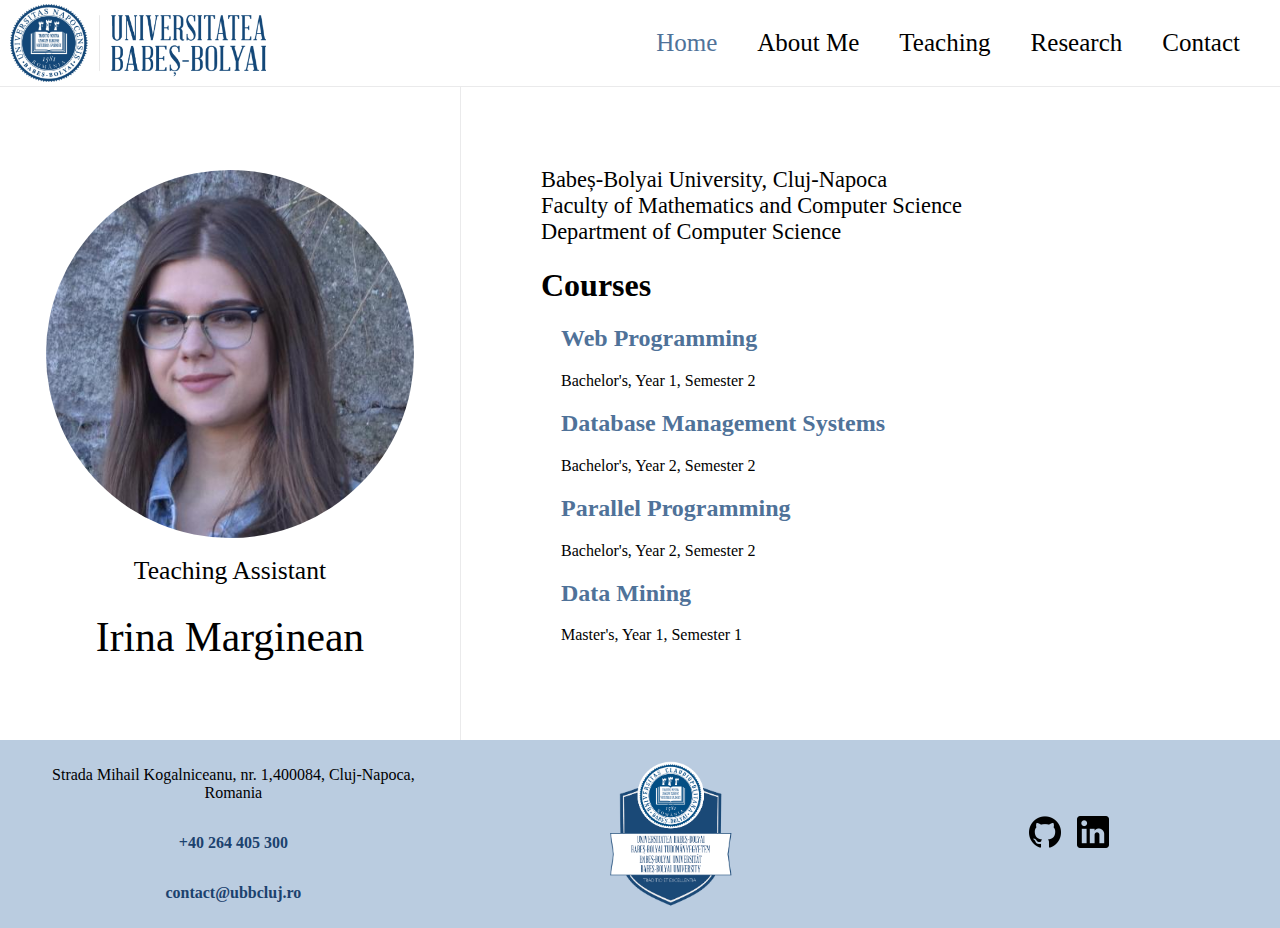
<file: index.html>
<!DOCTYPE html><html lang="en"><head><title>T.A. Irina Marginean</title><link rel="stylesheet" href="index.css"><link rel="icon" href="images/logo.jpeg"><meta http-equiv="Content-Type" content="text/html;charset=UTF-8"><meta name="viewport" content="width=device-width"></head><body class="content"><header><nav class="navbar"><div class="navbar-left"><img src="images/ubb.png" class="navbar-logo" alt="UBB logo"></div><div><ul class="navbar-list"><li class="navbar-item"><a class="navbar-item link active" href="index.html">Home</a></li><li class="navbar-item"><div class="dropdown"><button class="dropdown-btn navbar-item link">About Me</button><div class="dropdown-content"><a href="pages/education.html">Education</a><a href="pages/experience.html">Professional Experience</a></div></div></li><li class="navbar-item"><div class="dropdown"><button class="dropdown-btn navbar-item link">Teaching</button><div class="dropdown-content"><a href="pages/wp.html">Web Programming</a><a href="pages/db.html">Database Management Systems</a><a href="pages/pp.html">Parallel Programming</a><a href="pages/dm.html">Data Mining</a></div></div></li><li class="navbar-item"><a class="navbar-item link" href="pages/research.html">Research</a></li><li class="navbar-item"><a class="navbar-item link" href="pages/contact.html">Contact</a></li><li class="nav-item"></li></ul><div class="hamburger"><span class="bar"></span><span class="bar"></span><span class="bar"></span></div></div></nav></header><div class="flex-container"><div class="left-side"><img src="images/profile_pic.jpeg" alt="Profile picture"><div class="name-section"><h1>Teaching Assistant</h1><h1 class="name">Irina Marginean</h1></div></div><div class="main-content"><div class="info"><div>Babeș-Bolyai University, Cluj-Napoca</div><div>Faculty of Mathematics and Computer Science</div><div>Department of Computer Science</div></div><div><h1>Courses</h1><ul class="course-list"><li><h2><a href="pages/wp.html">Web Programming</a></h2><div>Bachelor's, Year 1, Semester 2</div></li><li><h2><a href="pages/db.html">Database Management Systems</a></h2><div>Bachelor's, Year 2, Semester 2</div></li><li><h2><a href="pages/pp.html">Parallel Programming</a></h2><div>Bachelor's, Year 2, Semester 2</div></li><li><h2><a href="pages/dm.html">Data Mining</a></h2><div>Master's, Year 1, Semester 1</div></li></ul></div></div></div><div class="content-footer"><footer class="footer-section"><div class="left"><div><p><span>Strada Mihail Kogalniceanu, nr. 1,</span>400084, Cluj-Napoca, Romania</p></div><div><p><a href="tel:0751865264">+40 264 405 300</a></p></div><div><p><a href="mailto:support@company.com">contact@ubbcluj.ro</a></p></div></div><div class="middle"><img src="images/ubb_logo_2.png" class="logo" alt="UBB"></div><div class="right"><a href="https://github.com/irinamarginean"><img src="images/github.png" alt="GitHub profile"></a><a href="https://www.linkedin.com/in/teodora-irina-m%C4%83rginean/"><img src="images/linkedin.png" alt="LinkedIn profile"></a></div></footer></div><script src="index.js"></script></body>
</file>
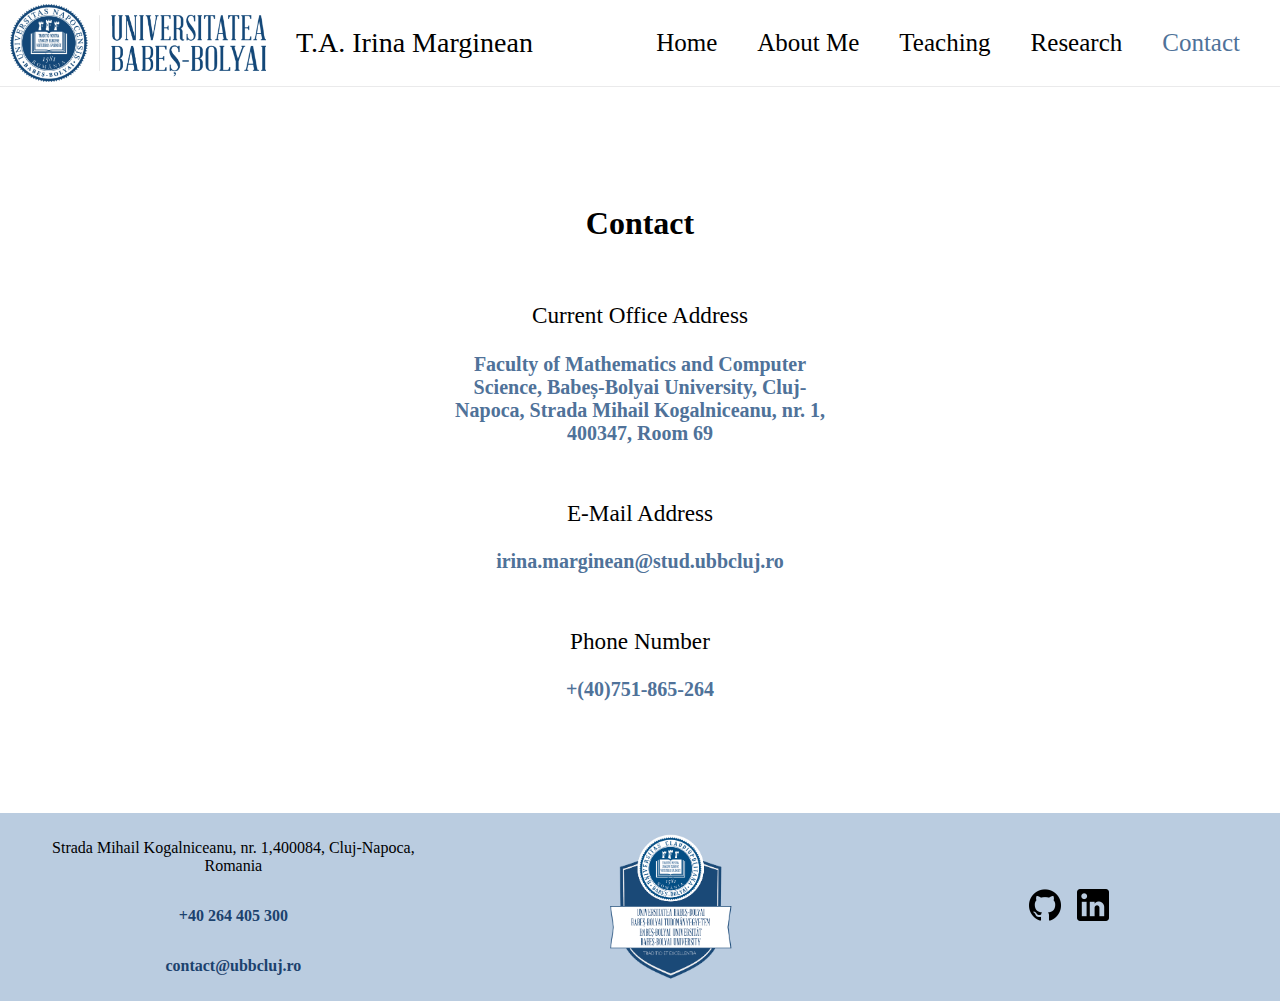
<file: pages/contact.html>
<!DOCTYPE html><html lang="en"><head><title>Contact - T.A. Irina Marginean</title><link rel="stylesheet" href="../index.css"><link rel="stylesheet" href="contacts.css"><link rel="icon" href="../images/logo.jpeg"><meta http-equiv="Content-Type" content="text/html;charset=UTF-8"><meta name="viewport" content="width=device-width"></head><body class="content"><header><nav class="navbar"><div class="navbar-left"><img src="../images/ubb.png" class="navbar-logo" alt="UBB logo"><a class="navbar-name" href="#">T.A. Irina Marginean</a></div><div><ul class="navbar-list"><li class="navbar-item"><a class="navbar-item link" href="../index.html">Home</a></li><li class="navbar-item"><div class="dropdown"><button class="dropdown-btn navbar-item link">About Me</button><div class="dropdown-content"><a href="education.html">Education</a><a href="experience.html">Professional Experience</a></div></div></li><li class="navbar-item"><div class="dropdown"><button class="dropdown-btn navbar-item link">Teaching</button><div class="dropdown-content"><a href="wp.html">Web Programming</a><a href="db.html">Database Management Systems</a><a href="pp.html">Parallel Programming</a><a href="dm.html">Data Mining</a></div></div></li><li class="navbar-item"><a class="navbar-item link" href="research.html">Research</a></li><li class="navbar-item"><a class="navbar-item link active" href="contact.html">Contact</a></li></ul><div class="hamburger"><span class="bar"></span><span class="bar"></span><span class="bar"></span></div></div></nav></header><div class="contacts-container"><h1>Contact</h1><div class="contact-card"><p>Current Office Address<br></p><address class="address"><a href="https://goo.gl/maps/GhUg3YdJdYSktHUr7">Faculty of Mathematics and Computer Science, Babeș-Bolyai University, Cluj-Napoca, Strada Mihail Kogalniceanu, nr. 1, 400347, Room 69</a></address></div><div class="contact-card"><p>E-Mail Address<br></p><address><a href="mailto:irina.marginean@stud.ubbcluj.ro">irina.marginean@stud.ubbcluj.ro</a></address></div><div class="contact-card"><p>Phone Number<br></p><address><a href="tel:0751865264">+(40)751-865-264</a></address></div></div><div class="content-footer"><footer class="footer-section"><div class="left"><div><p><span>Strada Mihail Kogalniceanu, nr. 1,</span>400084, Cluj-Napoca, Romania</p></div><div><p><a href="tel:0751865264">+40 264 405 300</a></p></div><div><p><a href="mailto:support@company.com">contact@ubbcluj.ro</a></p></div></div><div class="middle"><img src="../images/ubb_logo_2.png" class="logo" alt="UBB"></div><div class="right"><a href="https://github.com/irinamarginean"><img src="../images/github.png" alt="GitHub profile"></a><a href="https://www.linkedin.com/in/teodora-irina-m%C4%83rginean/"><img src="../images/linkedin.png" alt="LinkedIn profile"></a></div></footer></div><script src="../index.js"></script></body>
</file>
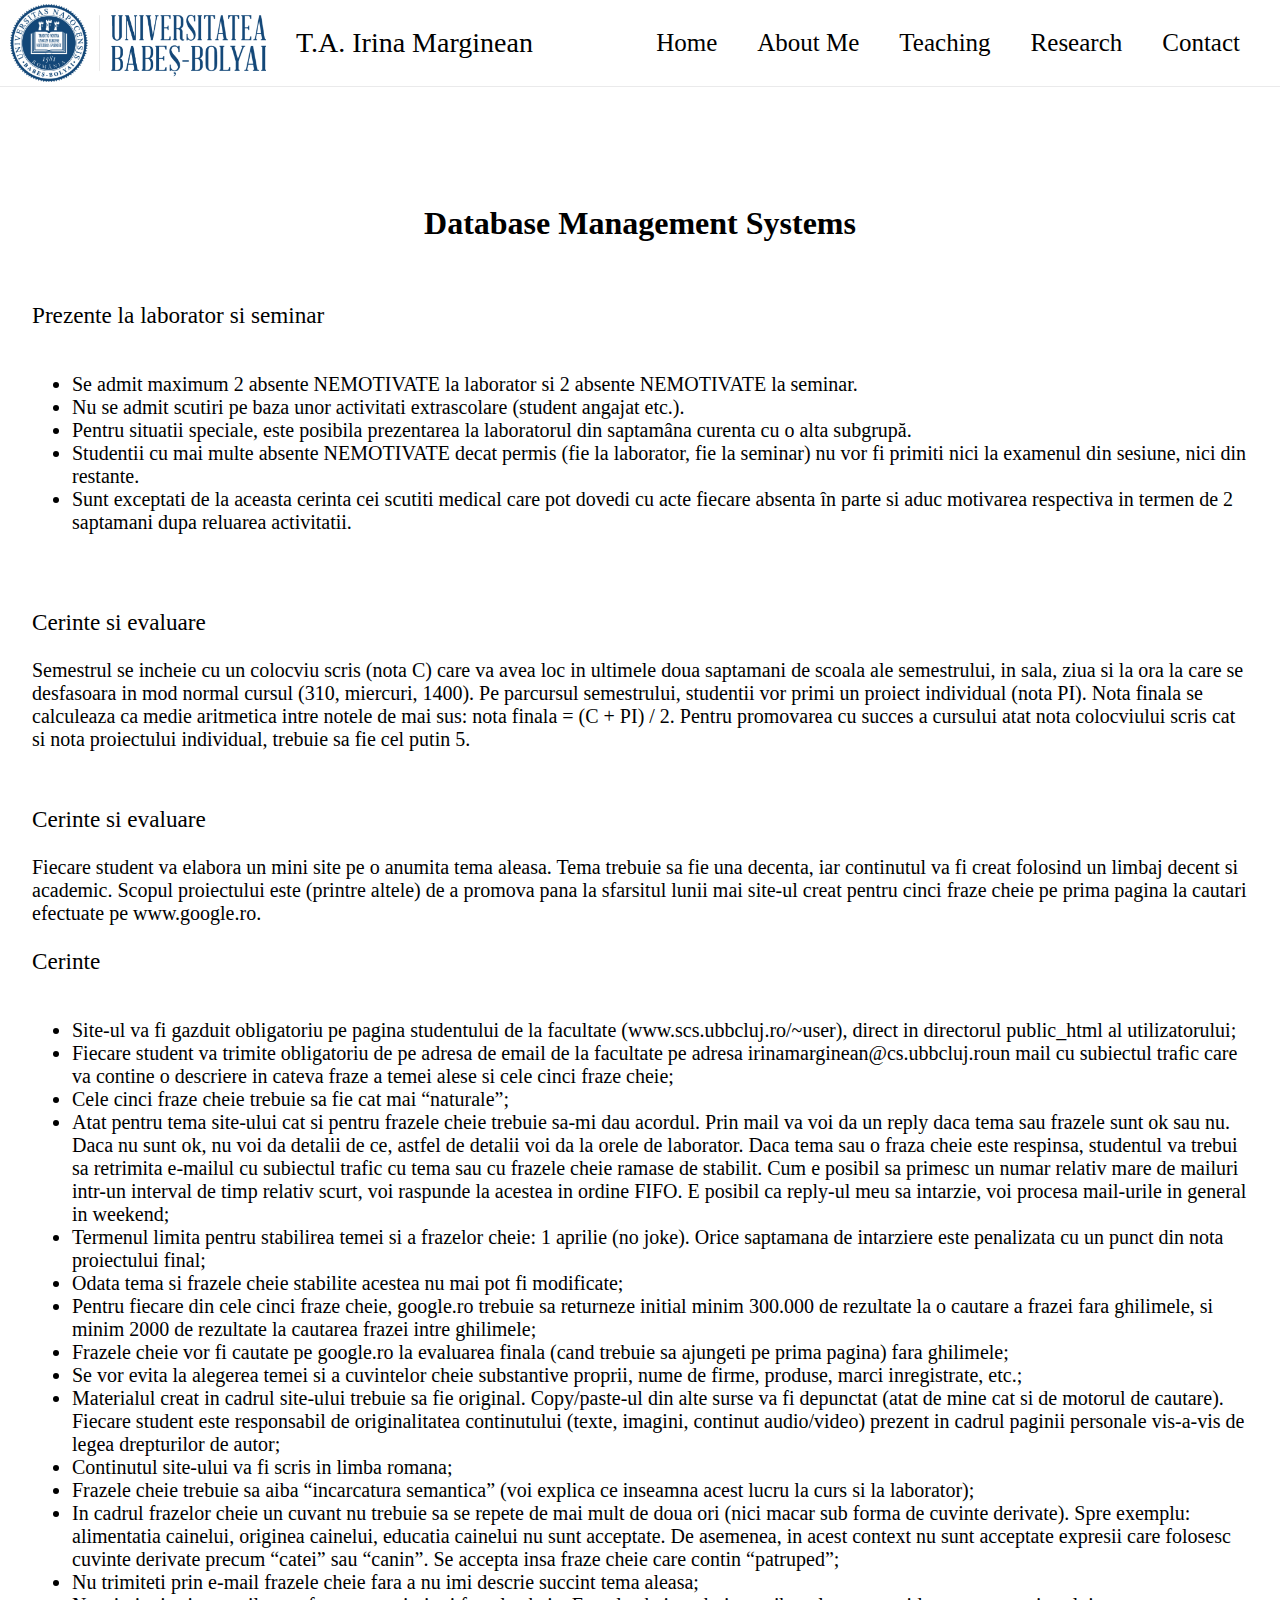
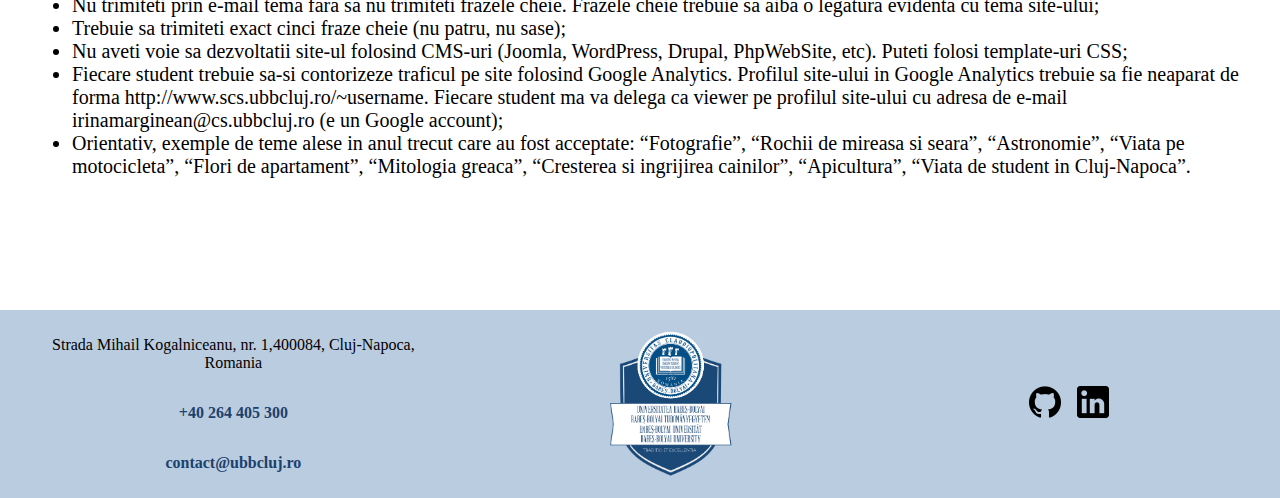
<file: pages/db.html>
<!DOCTYPE html><html lang="en"><head><title>Contact - T.A. Irina Marginean</title><link rel="stylesheet" href="../index.css"><link rel="stylesheet" href="experience.css"><link rel="icon" href="../images/logo.jpeg"><meta http-equiv="Content-Type" content="text/html;charset=UTF-8"><meta name="viewport" content="width=device-width"></head><body class="content"><header><nav class="navbar"><div class="navbar-left"><img src="../images/ubb.png" class="navbar-logo" alt="UBB logo"><a class="navbar-name" href="#">T.A. Irina Marginean</a></div><div><ul class="navbar-list"><li class="navbar-item"><a class="navbar-item link" href="../index.html">Home</a></li><li class="navbar-item"><div class="dropdown"><button class="dropdown-btn navbar-item link">About Me</button><div class="dropdown-content"><a href="education.html">Education</a><a href="experience.html">Professional Experience</a></div></div></li><li class="navbar-item"><div class="dropdown"><button class="dropdown-btn navbar-item link">Teaching</button><div class="dropdown-content"><a href="wp.html">Web Programming</a><a href="db.html">Database Management Systems</a><a href="pp.html">Parallel Programming</a><a href="dm.html">Data Mining</a></div></div></li><li class="navbar-item"><a class="navbar-item link" href="research.html">Research</a></li><li class="navbar-item"><a class="navbar-item link" href="contact.html">Contact</a></li></ul><div class="hamburger"><span class="bar"></span><span class="bar"></span><span class="bar"></span></div></div></nav></header><div class="experience-container"><h1>Database Management Systems</h1><div class="experience-card"><p>Prezente la laborator si seminar<br></p><ul class="experience-points"><li class="experience-li">Se admit maximum 2 absente NEMOTIVATE la laborator si 2 absente NEMOTIVATE la seminar.</li><li class="experience-li">Nu se admit scutiri pe baza unor activitati extrascolare (student angajat etc.).</li><li class="experience-li">Pentru situatii speciale, este posibila prezentarea la laboratorul din saptamâna curenta cu o alta subgrupă.</li><li class="experience-li">Studentii cu mai multe absente NEMOTIVATE decat permis (fie la laborator, fie la seminar) nu vor fi primiti nici la examenul din sesiune, nici din restante.</li><li class="experience-li">Sunt exceptati de la aceasta cerinta cei scutiti medical care pot dovedi cu acte fiecare absenta în parte si aduc motivarea respectiva in termen de 2 saptamani dupa reluarea activitatii.</li></ul></div><div class="experience-card"><p>Cerinte si evaluare<br></p><span class="experience-li">Semestrul se incheie cu un colocviu scris (nota C) care va avea loc in ultimele doua saptamani de scoala ale semestrului, in sala, ziua si la ora la care se desfasoara in mod normal cursul (310, miercuri, 1400). Pe parcursul semestrului, studentii vor primi un proiect individual (nota PI). Nota finala se calculeaza ca medie aritmetica intre notele de mai sus: nota finala = (C + PI) / 2. Pentru promovarea cu succes a cursului atat nota colocviului scris cat si nota proiectului individual, trebuie sa fie cel putin 5.</span></div><div class="experience-card"><p>Cerinte si evaluare<br></p><span class="experience-li">Fiecare student va elabora un mini site pe o anumita tema aleasa. Tema trebuie sa fie una decenta, iar continutul va fi creat folosind un limbaj decent si academic. Scopul proiectului este (printre altele) de a promova pana la sfarsitul lunii mai site-ul creat pentru cinci fraze cheie pe prima pagina la cautari efectuate pe www.google.ro.</span><p>Cerinte<br></p><ul class="experience-points"><li class="experience-li">Site-ul va fi gazduit obligatoriu pe pagina studentului de la facultate (www.scs.ubbcluj.ro/~user), direct in directorul public_html al utilizatorului;</li><li class="experience-li">Fiecare student va trimite obligatoriu de pe adresa de email de la facultate pe adresa irinamarginean@cs.ubbcluj.roun mail cu subiectul trafic care va contine o descriere in cateva fraze a temei alese si cele cinci fraze cheie;</li><li class="experience-li">Cele cinci fraze cheie trebuie sa fie cat mai “naturale”;</li><li class="experience-li">Atat pentru tema site-ului cat si pentru frazele cheie trebuie sa-mi dau acordul. Prin mail va voi da un reply daca tema sau frazele sunt ok sau nu. Daca nu sunt ok, nu voi da detalii de ce, astfel de detalii voi da la orele de laborator. Daca tema sau o fraza cheie este respinsa, studentul va trebui sa retrimita e-mailul cu subiectul trafic cu tema sau cu frazele cheie ramase de stabilit. Cum e posibil sa primesc un numar relativ mare de mailuri intr-un interval de timp relativ scurt, voi raspunde la acestea in ordine FIFO. E posibil ca reply-ul meu sa intarzie, voi procesa mail-urile in general in weekend;</li><li class="experience-li">Termenul limita pentru stabilirea temei si a frazelor cheie: 1 aprilie (no joke). Orice saptamana de intarziere este penalizata cu un punct din nota proiectului final;</li><li class="experience-li">Odata tema si frazele cheie stabilite acestea nu mai pot fi modificate;</li><li class="experience-li">Pentru fiecare din cele cinci fraze cheie, google.ro trebuie sa returneze initial minim 300.000 de rezultate la o cautare a frazei fara ghilimele, si minim 2000 de rezultate la cautarea frazei intre ghilimele;</li><li class="experience-li">Frazele cheie vor fi cautate pe google.ro la evaluarea finala (cand trebuie sa ajungeti pe prima pagina) fara ghilimele;</li><li class="experience-li">Se vor evita la alegerea temei si a cuvintelor cheie substantive proprii, nume de firme, produse, marci inregistrate, etc.;</li><li class="experience-li">Materialul creat in cadrul site-ului trebuie sa fie original. Copy/paste-ul din alte surse va fi depunctat (atat de mine cat si de motorul de cautare). Fiecare student este responsabil de originalitatea continutului (texte, imagini, continut audio/video) prezent in cadrul paginii personale vis-a-vis de legea drepturilor de autor;</li><li class="experience-li">Continutul site-ului va fi scris in limba romana;</li><li class="experience-li">Frazele cheie trebuie sa aiba “incarcatura semantica” (voi explica ce inseamna acest lucru la curs si la laborator);</li><li class="experience-li">In cadrul frazelor cheie un cuvant nu trebuie sa se repete de mai mult de doua ori (nici macar sub forma de cuvinte derivate). Spre exemplu: alimentatia cainelui, originea cainelui, educatia cainelui nu sunt acceptate. De asemenea, in acest context nu sunt acceptate expresii care folosesc cuvinte derivate precum “catei” sau “canin”. Se accepta insa fraze cheie care contin “patruped”;</li><li class="experience-li">Nu trimiteti prin e-mail frazele cheie fara a nu imi descrie succint tema aleasa;</li><li class="experience-li">Nu trimiteti prin e-mail tema fara sa nu trimiteti frazele cheie. Frazele cheie trebuie sa aiba o legatura evidenta cu tema site-ului;</li><li class="experience-li">Trebuie sa trimiteti exact cinci fraze cheie (nu patru, nu sase);</li><li class="experience-li">Nu aveti voie sa dezvoltatii site-ul folosind CMS-uri (Joomla, WordPress, Drupal, PhpWebSite, etc). Puteti folosi template-uri CSS;</li><li class="experience-li">Fiecare student trebuie sa-si contorizeze traficul pe site folosind Google Analytics. Profilul site-ului in Google Analytics trebuie sa fie neaparat de forma http://www.scs.ubbcluj.ro/~username. Fiecare student ma va delega ca viewer pe profilul site-ului cu adresa de e-mail irinamarginean@cs.ubbcluj.ro (e un Google account);</li><li class="experience-li">Orientativ, exemple de teme alese in anul trecut care au fost acceptate: “Fotografie”, “Rochii de mireasa si seara”, “Astronomie”, “Viata pe motocicleta”, “Flori de apartament”, “Mitologia greaca”, “Cresterea si ingrijirea cainilor”, “Apicultura”, “Viata de student in Cluj-Napoca”.</li></ul></div></div><div class="content-footer"><footer class="footer-section"><div class="left"><div><p><span>Strada Mihail Kogalniceanu, nr. 1,</span>400084, Cluj-Napoca, Romania</p></div><div><p><a href="tel:0751865264">+40 264 405 300</a></p></div><div><p><a href="mailto:support@company.com">contact@ubbcluj.ro</a></p></div></div><div class="middle"><img src="../images/ubb_logo_2.png" class="logo" alt="UBB"></div><div class="right"><a href="https://github.com/irinamarginean"><img src="../images/github.png" alt="GitHub profile"></a><a href="https://www.linkedin.com/in/teodora-irina-m%C4%83rginean/"><img src="../images/linkedin.png" alt="LinkedIn profile"></a></div></footer></div><script src="../index.js"></script></body></html>
</file>
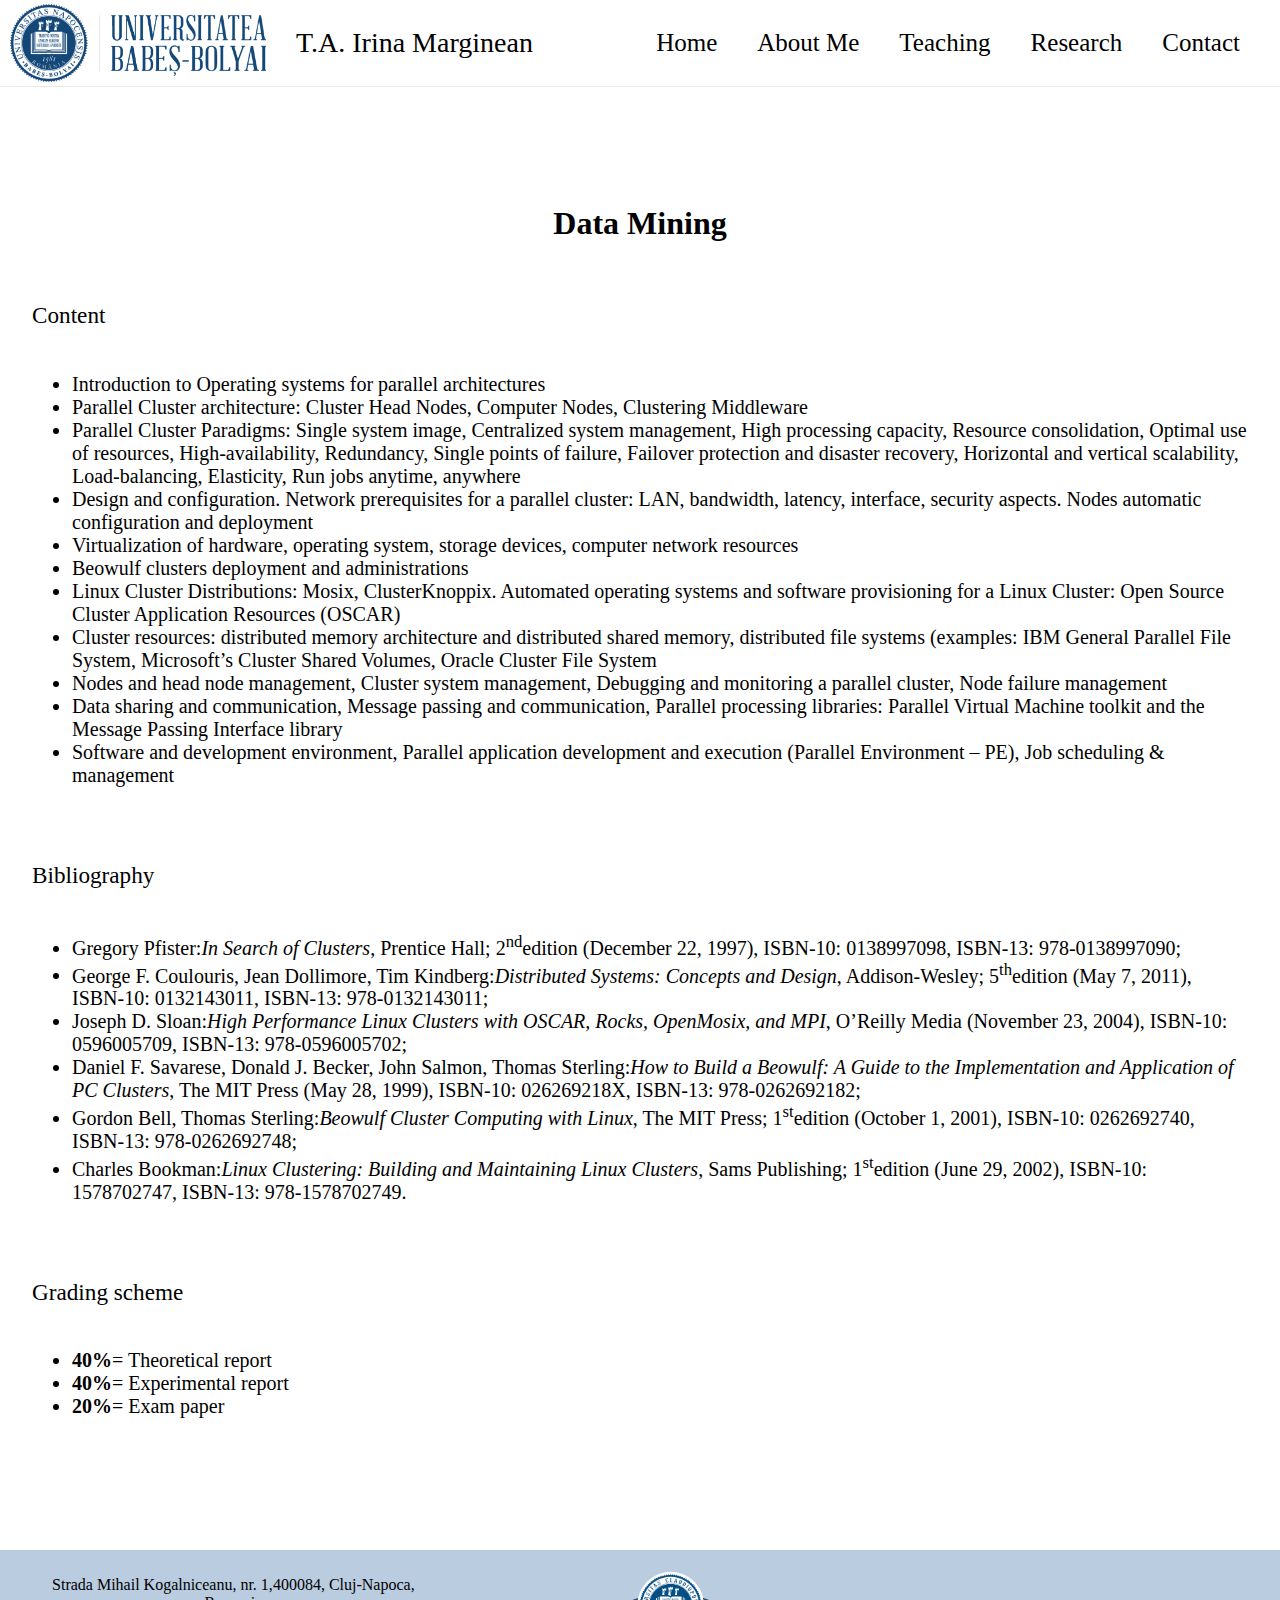
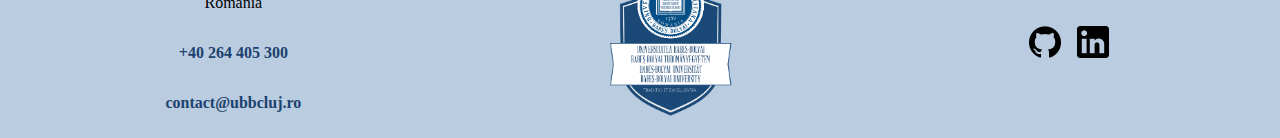
<file: pages/dm.html>
<!DOCTYPE html><html lang="en"><head><title>Contact - T.A. Irina Marginean</title><link rel="stylesheet" href="../index.css"><link rel="stylesheet" href="experience.css"><link rel="icon" href="../images/logo.jpeg"><meta http-equiv="Content-Type" content="text/html;charset=UTF-8"><meta name="viewport" content="width=device-width"></head><body class="content"><header><nav class="navbar"><div class="navbar-left"><img src="../images/ubb.png" class="navbar-logo" alt="UBB logo"><a class="navbar-name" href="#">T.A. Irina Marginean</a></div><div><ul class="navbar-list"><li class="navbar-item"><a class="navbar-item link" href="../index.html">Home</a></li><li class="navbar-item"><div class="dropdown"><button class="dropdown-btn navbar-item link">About Me</button><div class="dropdown-content"><a href="education.html">Education</a><a href="experience.html">Professional Experience</a></div></div></li><li class="navbar-item"><div class="dropdown"><button class="dropdown-btn navbar-item link">Teaching</button><div class="dropdown-content"><a href="wp.html">Web Programming</a><a href="db.html">Database Management Systems</a><a href="pp.html">Parallel Programming</a><a href="dm.html">Data Mining</a></div></div></li><li class="navbar-item"><a class="navbar-item link" href="research.html">Research</a></li><li class="navbar-item"><a class="navbar-item link" href="contact.html">Contact</a></li></ul><div class="hamburger"><span class="bar"></span><span class="bar"></span><span class="bar"></span></div></div></nav></header><div class="experience-container"><h1>Data Mining</h1><div class="experience-card"><p>Content<br></p><ul class="experience-points"><li class="experience-li">Introduction to Operating systems for parallel architectures</li><li class="experience-li">Parallel Cluster architecture: Cluster Head Nodes, Computer Nodes, Clustering Middleware</li><li class="experience-li">Parallel Cluster Paradigms: Single system image, Centralized system management, High processing capacity, Resource consolidation, Optimal use of resources, High-availability, Redundancy, Single points of failure, Failover protection and disaster recovery, Horizontal and vertical scalability, Load-balancing, Elasticity, Run jobs anytime, anywhere</li><li class="experience-li">Design and configuration. Network prerequisites for a parallel cluster: LAN, bandwidth, latency, interface, security aspects. Nodes automatic configuration and deployment</li><li class="experience-li">Virtualization of hardware, operating system, storage devices, computer network resources</li><li class="experience-li">Beowulf clusters deployment and administrations</li><li class="experience-li">Linux Cluster Distributions: Mosix, ClusterKnoppix. Automated operating systems and software provisioning for a Linux Cluster: Open Source Cluster Application Resources (OSCAR)</li><li class="experience-li">Cluster resources: distributed memory architecture and distributed shared memory, distributed file systems (examples: IBM General Parallel File System, Microsoft’s Cluster Shared Volumes, Oracle Cluster File System</li><li class="experience-li">Nodes and head node management, Cluster system management, Debugging and monitoring a parallel cluster, Node failure management</li><li class="experience-li">Data sharing and communication, Message passing and communication, Parallel processing libraries: Parallel Virtual Machine toolkit and the Message Passing Interface library</li><li class="experience-li">Software and development environment, Parallel application development and execution (Parallel Environment – PE), Job scheduling &amp; management</li></ul></div><div class="experience-card"><p>Bibliography<br></p><ul class="experience-points"><li class="experience-li">Gregory Pfister:<em>In Search of Clusters</em>, Prentice Hall; 2<sup>nd</sup>edition (December 22, 1997), ISBN-10: 0138997098, ISBN-13: 978-0138997090;</li><li class="experience-li">George F. Coulouris, Jean Dollimore, Tim Kindberg:<em>Distributed Systems: Concepts and Design</em>, Addison-Wesley; 5<sup>th</sup>edition (May 7, 2011), ISBN-10: 0132143011, ISBN-13: 978-0132143011;</li><li class="experience-li">Joseph D. Sloan:<em>High Performance Linux Clusters with OSCAR, Rocks, OpenMosix, and MPI</em>, O’Reilly Media (November 23, 2004), ISBN-10: 0596005709, ISBN-13: 978-0596005702;</li><li class="experience-li">Daniel F. Savarese, Donald J. Becker, John Salmon, Thomas Sterling:<em>How to Build a Beowulf: A Guide to the Implementation and Application of PC Clusters</em>, The MIT Press (May 28, 1999), ISBN-10: 026269218X, ISBN-13: 978-0262692182;</li><li class="experience-li">Gordon Bell, Thomas Sterling:<em>Beowulf Cluster Computing with Linux</em>, The MIT Press; 1<sup>st</sup>edition (October 1, 2001), ISBN-10: 0262692740, ISBN-13: 978-0262692748;</li><li class="experience-li">Charles Bookman:<em>Linux Clustering: Building and Maintaining Linux Clusters</em>, Sams Publishing; 1<sup>st</sup>edition (June 29, 2002), ISBN-10: 1578702747, ISBN-13: 978-1578702749.</li></ul></div><div class="experience-card"><p>Grading scheme<br></p><ul class="experience-points"><li class="experience-li"><b>40%</b>= Theoretical report</li><li class="experience-li"><b>40%</b>= Experimental report</li><li class="experience-li"><b>20%</b>= Exam paper</li></ul></div></div><div class="content-footer"><footer class="footer-section"><div class="left"><div><p><span>Strada Mihail Kogalniceanu, nr. 1,</span>400084, Cluj-Napoca, Romania</p></div><div><p><a href="tel:0751865264">+40 264 405 300</a></p></div><div><p><a href="mailto:support@company.com">contact@ubbcluj.ro</a></p></div></div><div class="middle"><img src="../images/ubb_logo_2.png" class="logo" alt="UBB"></div><div class="right"><a href="https://github.com/irinamarginean"><img src="../images/github.png" alt="GitHub profile"></a><a href="https://www.linkedin.com/in/teodora-irina-m%C4%83rginean/"><img src="../images/linkedin.png" alt="LinkedIn profile"></a></div></footer></div><script src="../index.js"></script></body></html>
</file>
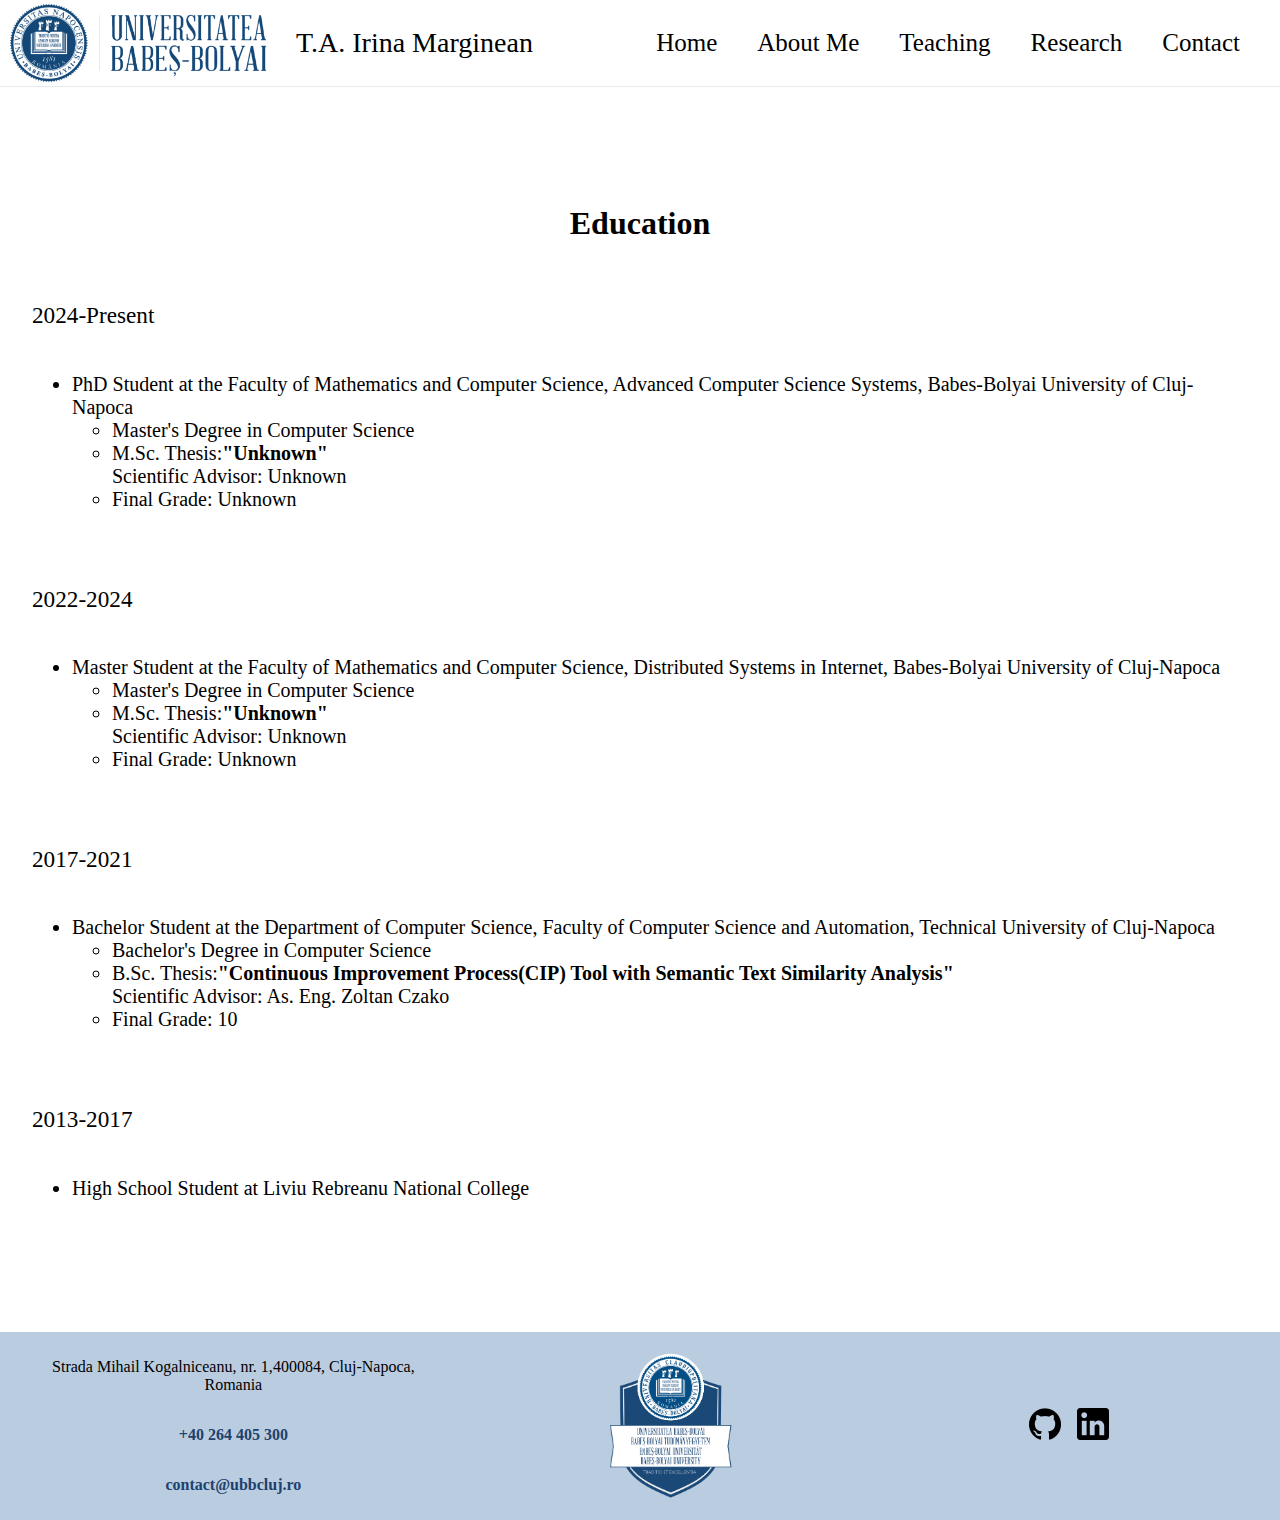
<file: pages/education.html>
<!DOCTYPE html><html lang="en"><head><title>Contact - T.A. Irina Marginean</title><link rel="stylesheet" href="../index.css"><link rel="stylesheet" href="education.css"><link rel="icon" href="../images/logo.jpeg"><meta http-equiv="Content-Type" content="text/html;charset=UTF-8"><meta name="viewport" content="width=device-width"></head><body class="content"><header><nav class="navbar"><div class="navbar-left"><img src="../images/ubb.png" class="navbar-logo" alt="UBB logo"><a class="navbar-name" href="#">T.A. Irina Marginean</a></div><div><ul class="navbar-list"><li class="navbar-item"><a class="navbar-item link" href="../index.html">Home</a></li><li class="navbar-item"><div class="dropdown"><button class="dropdown-btn navbar-item link">About Me</button><div class="dropdown-content"><a href="education.html">Education</a><a href="experience.html">Professional Experience</a></div></div></li><li class="navbar-item"><div class="dropdown"><button class="dropdown-btn navbar-item link">Teaching</button><div class="dropdown-content"><a href="wp.html">Web Programming</a><a href="db.html">Database Management Systems</a><a href="pp.html">Parallel Programming</a><a href="dm.html">Data Mining</a></div></div></li><li class="navbar-item"><a class="navbar-item link" href="research.html">Research</a></li><li class="navbar-item"><a class="navbar-item link" href="contact.html">Contact</a></li></ul><div class="hamburger"><span class="bar"></span><span class="bar"></span><span class="bar"></span></div></div></nav></header><div class="education-container"><h1>Education</h1><div class="education-card"><p>2024-Present<br></p><ul class="education-points"><li class="education-li">PhD Student at the Faculty of Mathematics and Computer Science, Advanced Computer Science Systems, Babes-Bolyai University of Cluj-Napoca</li><ul class="education-points"><li class="education-li">Master's Degree in Computer Science</li><li class="education-li">M.Sc. Thesis:<strong>"Unknown"</strong><br>Scientific Advisor: Unknown</li><li class="education-li">Final Grade: Unknown</li></ul></ul></div><div class="education-card"><p>2022-2024<br></p><ul class="education-points"><li class="education-li">Master Student at the Faculty of Mathematics and Computer Science, Distributed Systems in Internet, Babes-Bolyai University of Cluj-Napoca</li><ul class="education-points"><li class="education-li">Master's Degree in Computer Science</li><li class="education-li">M.Sc. Thesis:<strong>"Unknown"</strong><br>Scientific Advisor: Unknown</li><li class="education-li">Final Grade: Unknown</li></ul></ul></div><div class="education-card"><p>2017-2021<br></p><ul class="education-points"><li class="education-li">Bachelor Student at the Department of Computer Science, Faculty of Computer Science and Automation, Technical University of Cluj-Napoca</li><ul class="education-points"><li class="education-li">Bachelor's Degree in Computer Science</li><li class="education-li">B.Sc. Thesis:<strong>"Continuous Improvement Process(CIP) Tool with Semantic Text Similarity Analysis"</strong><br>Scientific Advisor: As. Eng. Zoltan Czako</li><li class="education-li">Final Grade: 10</li></ul></ul></div><div class="education-card"><p>2013-2017<br></p><ul class="education-points"><li class="education-li">High School Student at Liviu Rebreanu National College</li></ul></div></div><div class="content-footer"><footer class="footer-section"><div class="left"><div><p><span>Strada Mihail Kogalniceanu, nr. 1,</span>400084, Cluj-Napoca, Romania</p></div><div><p><a href="tel:0751865264">+40 264 405 300</a></p></div><div><p><a href="mailto:support@company.com">contact@ubbcluj.ro</a></p></div></div><div class="middle"><img src="../images/ubb_logo_2.png" class="logo" alt="UBB"></div><div class="right"><a href="https://github.com/irinamarginean"><img src="../images/github.png" alt="GitHub profile"></a><a href="https://www.linkedin.com/in/teodora-irina-m%C4%83rginean/"><img src="../images/linkedin.png" alt="LinkedIn profile"></a></div></footer></div><script src="../index.js"></script></body></html>
</file>
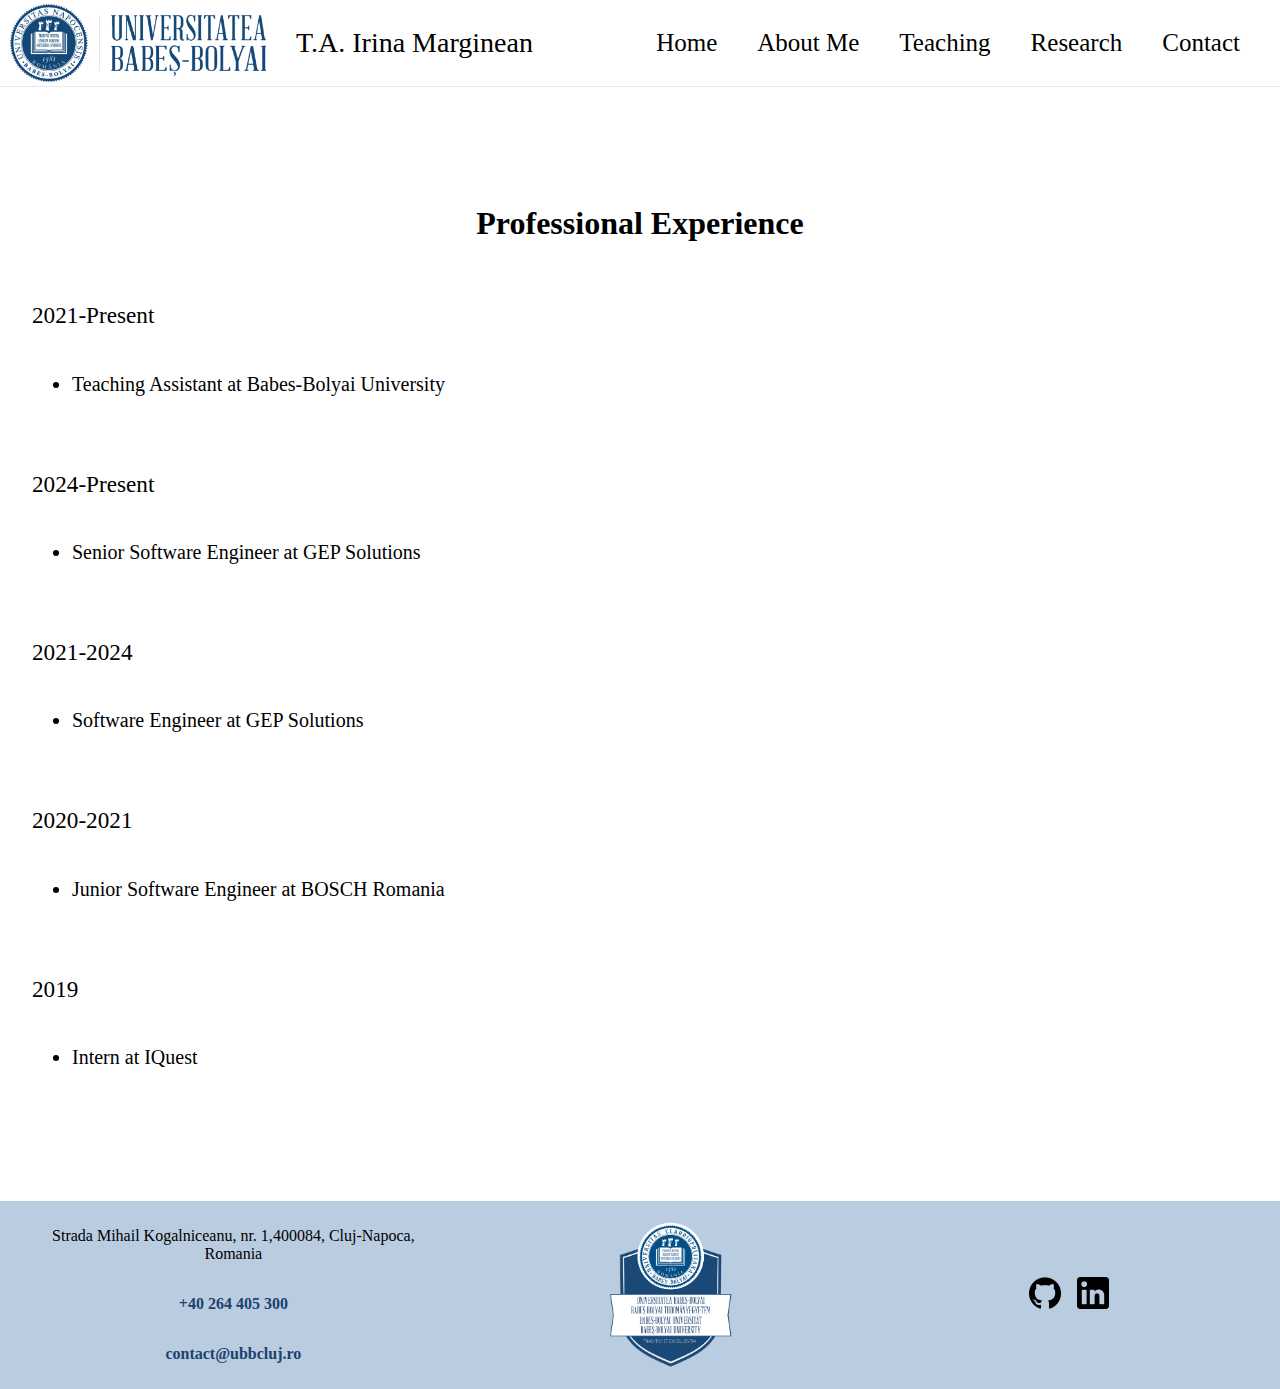
<file: pages/experience.html>
<!DOCTYPE html><html lang="en"><head><title>Contact - T.A. Irina Marginean</title><link rel="stylesheet" href="../index.css"><link rel="stylesheet" href="experience.css"><link rel="icon" href="../images/logo.jpeg"><meta http-equiv="Content-Type" content="text/html;charset=UTF-8"><meta name="viewport" content="width=device-width"></head><body class="content"><header><nav class="navbar"><div class="navbar-left"><img src="../images/ubb.png" class="navbar-logo" alt="UBB logo"><a class="navbar-name" href="#">T.A. Irina Marginean</a></div><div><ul class="navbar-list"><li class="navbar-item"><a class="navbar-item link" href="../index.html">Home</a></li><li class="navbar-item"><div class="dropdown"><button class="dropdown-btn navbar-item link">About Me</button><div class="dropdown-content"><a href="education.html">Education</a><a href="experience.html">Professional Experience</a></div></div></li><li class="navbar-item"><div class="dropdown"><button class="dropdown-btn navbar-item link">Teaching</button><div class="dropdown-content"><a href="wp.html">Web Programming</a><a href="db.html">Database Management Systems</a><a href="pp.html">Parallel Programming</a><a href="dm.html">Data Mining</a></div></div></li><li class="navbar-item"><a class="navbar-item link" href="research.html">Research</a></li><li class="navbar-item"><a class="navbar-item link" href="contact.html">Contact</a></li></ul><div class="hamburger"><span class="bar"></span><span class="bar"></span><span class="bar"></span></div></div></nav></header><div class="experience-container"><h1>Professional Experience</h1><div class="experience-card"><p>2021-Present<br></p><ul class="experience-points"><li class="experience-li">Teaching Assistant at Babes-Bolyai University</li></ul></div><div class="experience-card"><p>2024-Present<br></p><ul class="experience-points"><li class="experience-li">Senior Software Engineer at GEP Solutions</li></ul></div><div class="experience-card"><p>2021-2024<br></p><ul class="experience-points"><li class="experience-li">Software Engineer at GEP Solutions</li></ul></div><div class="experience-card"><p>2020-2021<br></p><ul class="experience-points"><li class="experience-li">Junior Software Engineer at BOSCH Romania</li></ul></div><div class="experience-card"><p>2019<br></p><ul class="experience-points"><li class="experience-li">Intern at IQuest</li></ul></div></div><div class="content-footer"><footer class="footer-section"><div class="left"><div><p><span>Strada Mihail Kogalniceanu, nr. 1,</span>400084, Cluj-Napoca, Romania</p></div><div><p><a href="tel:0751865264">+40 264 405 300</a></p></div><div><p><a href="mailto:support@company.com">contact@ubbcluj.ro</a></p></div></div><div class="middle"><img src="../images/ubb_logo_2.png" class="logo" alt="UBB"></div><div class="right"><a href="https://github.com/irinamarginean"><img src="../images/github.png" alt="GitHub profile"></a><a href="https://www.linkedin.com/in/teodora-irina-m%C4%83rginean/"><img src="../images/linkedin.png" alt="LinkedIn profile"></a></div></footer></div><script src="../index.js"></script></body></html>
</file>
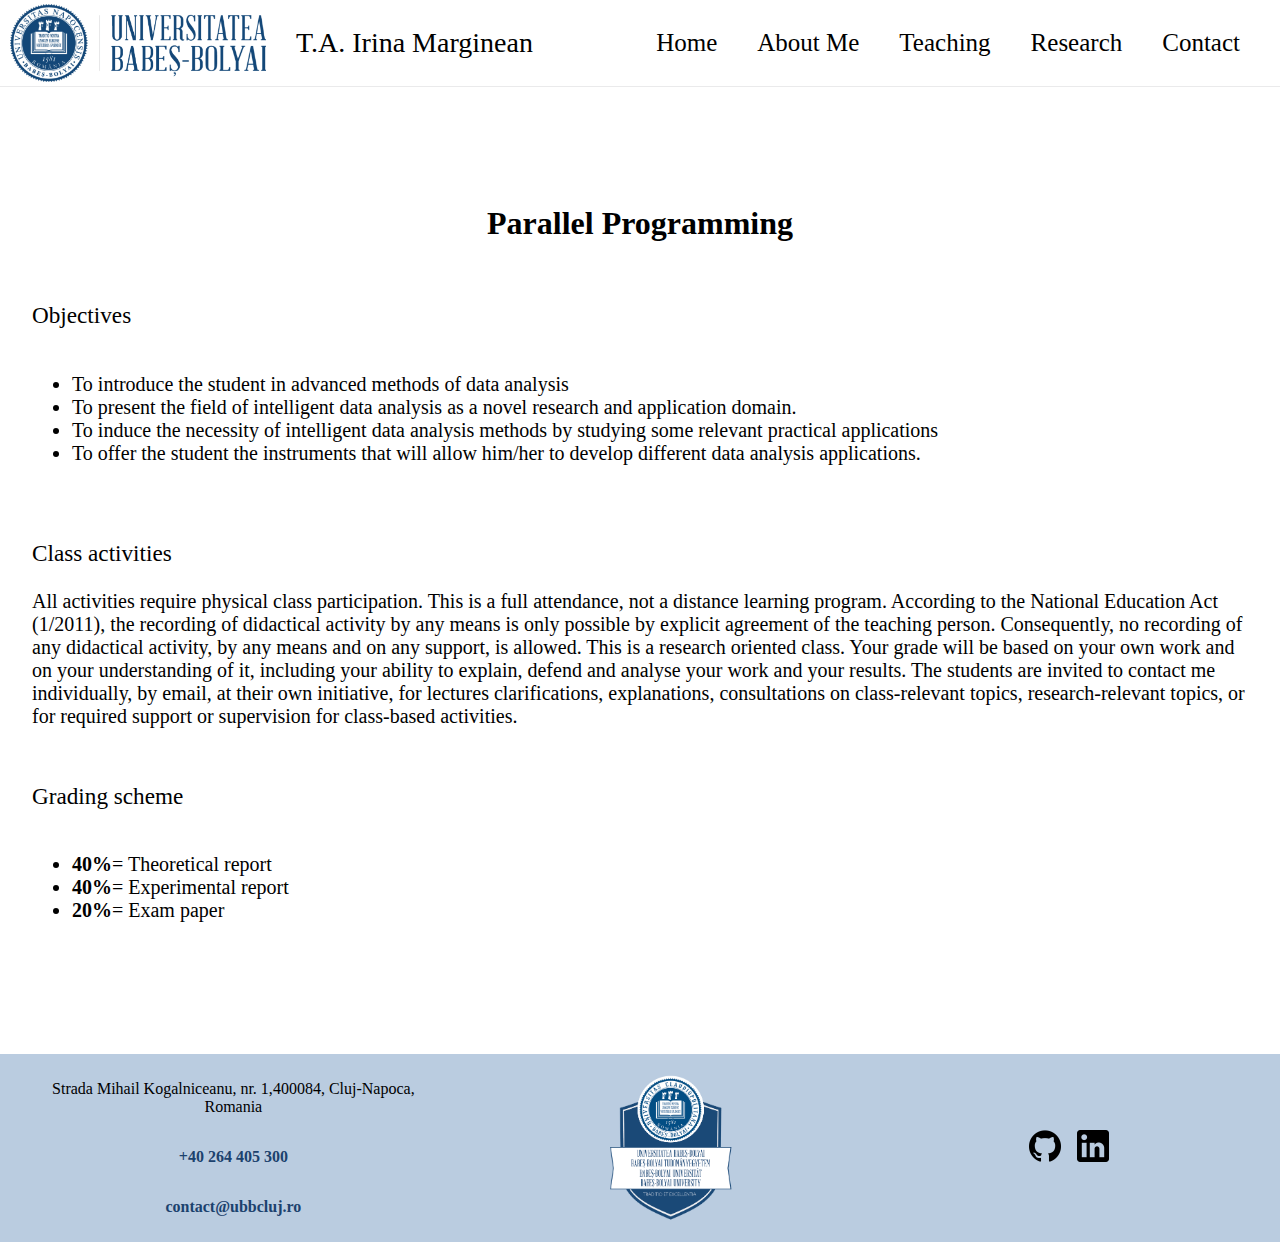
<file: pages/pp.html>
<!DOCTYPE html><html lang="en"><head><title>Contact - T.A. Irina Marginean</title><link rel="stylesheet" href="../index.css"><link rel="stylesheet" href="experience.css"><link rel="icon" href="../images/logo.jpeg"><meta http-equiv="Content-Type" content="text/html;charset=UTF-8"><meta name="viewport" content="width=device-width"></head><body class="content"><header><nav class="navbar"><div class="navbar-left"><img src="../images/ubb.png" class="navbar-logo" alt="UBB logo"><a class="navbar-name" href="#">T.A. Irina Marginean</a></div><div><ul class="navbar-list"><li class="navbar-item"><a class="navbar-item link" href="../index.html">Home</a></li><li class="navbar-item"><div class="dropdown"><button class="dropdown-btn navbar-item link">About Me</button><div class="dropdown-content"><a href="education.html">Education</a><a href="experience.html">Professional Experience</a></div></div></li><li class="navbar-item"><div class="dropdown"><button class="dropdown-btn navbar-item link">Teaching</button><div class="dropdown-content"><a href="wp.html">Web Programming</a><a href="db.html">Database Management Systems</a><a href="pp.html">Parallel Programming</a><a href="dm.html">Data Mining</a></div></div></li><li class="navbar-item"><a class="navbar-item link" href="research.html">Research</a></li><li class="navbar-item"><a class="navbar-item link" href="contact.html">Contact</a></li></ul><div class="hamburger"><span class="bar"></span><span class="bar"></span><span class="bar"></span></div></div></nav></header><div class="experience-container"><h1>Parallel Programming</h1><div class="experience-card"><p>Objectives<br></p><ul class="experience-points"><li class="experience-li">To introduce the student in advanced methods of data analysis</li><li class="experience-li">To present the field of intelligent data analysis as a novel research and application domain.</li><li class="experience-li">To induce the necessity of intelligent data analysis methods by studying some relevant practical applications</li><li class="experience-li">To offer the student the instruments that will allow him/her to develop different data analysis applications.</li></ul></div><div class="experience-card"><p>Class activities<br></p><span class="experience-li">All activities require physical class participation. This is a full attendance, not a distance learning program. According to the National Education Act (1/2011), the recording of didactical activity by any means is only possible by explicit agreement of the teaching person. Consequently, no recording of any didactical activity, by any means and on any support, is allowed. This is a research oriented class. Your grade will be based on your own work and on your understanding of it, including your ability to explain, defend and analyse your work and your results. The students are invited to contact me individually, by email, at their own initiative, for lectures clarifications, explanations, consultations on class-relevant topics, research-relevant topics, or for required support or supervision for class-based activities.</span></div><div class="experience-card"><p>Grading scheme<br></p><ul class="experience-points"><li class="experience-li"><b>40%</b>= Theoretical report</li><li class="experience-li"><b>40%</b>= Experimental report</li><li class="experience-li"><b>20%</b>= Exam paper</li></ul></div></div><div class="content-footer"><footer class="footer-section"><div class="left"><div><p><span>Strada Mihail Kogalniceanu, nr. 1,</span>400084, Cluj-Napoca, Romania</p></div><div><p><a href="tel:0751865264">+40 264 405 300</a></p></div><div><p><a href="mailto:support@company.com">contact@ubbcluj.ro</a></p></div></div><div class="middle"><img src="../images/ubb_logo_2.png" class="logo" alt="UBB"></div><div class="right"><a href="https://github.com/irinamarginean"><img src="../images/github.png" alt="GitHub profile"></a><a href="https://www.linkedin.com/in/teodora-irina-m%C4%83rginean/"><img src="../images/linkedin.png" alt="LinkedIn profile"></a></div></footer></div><script src="../index.js"></script></body></html>
</file>
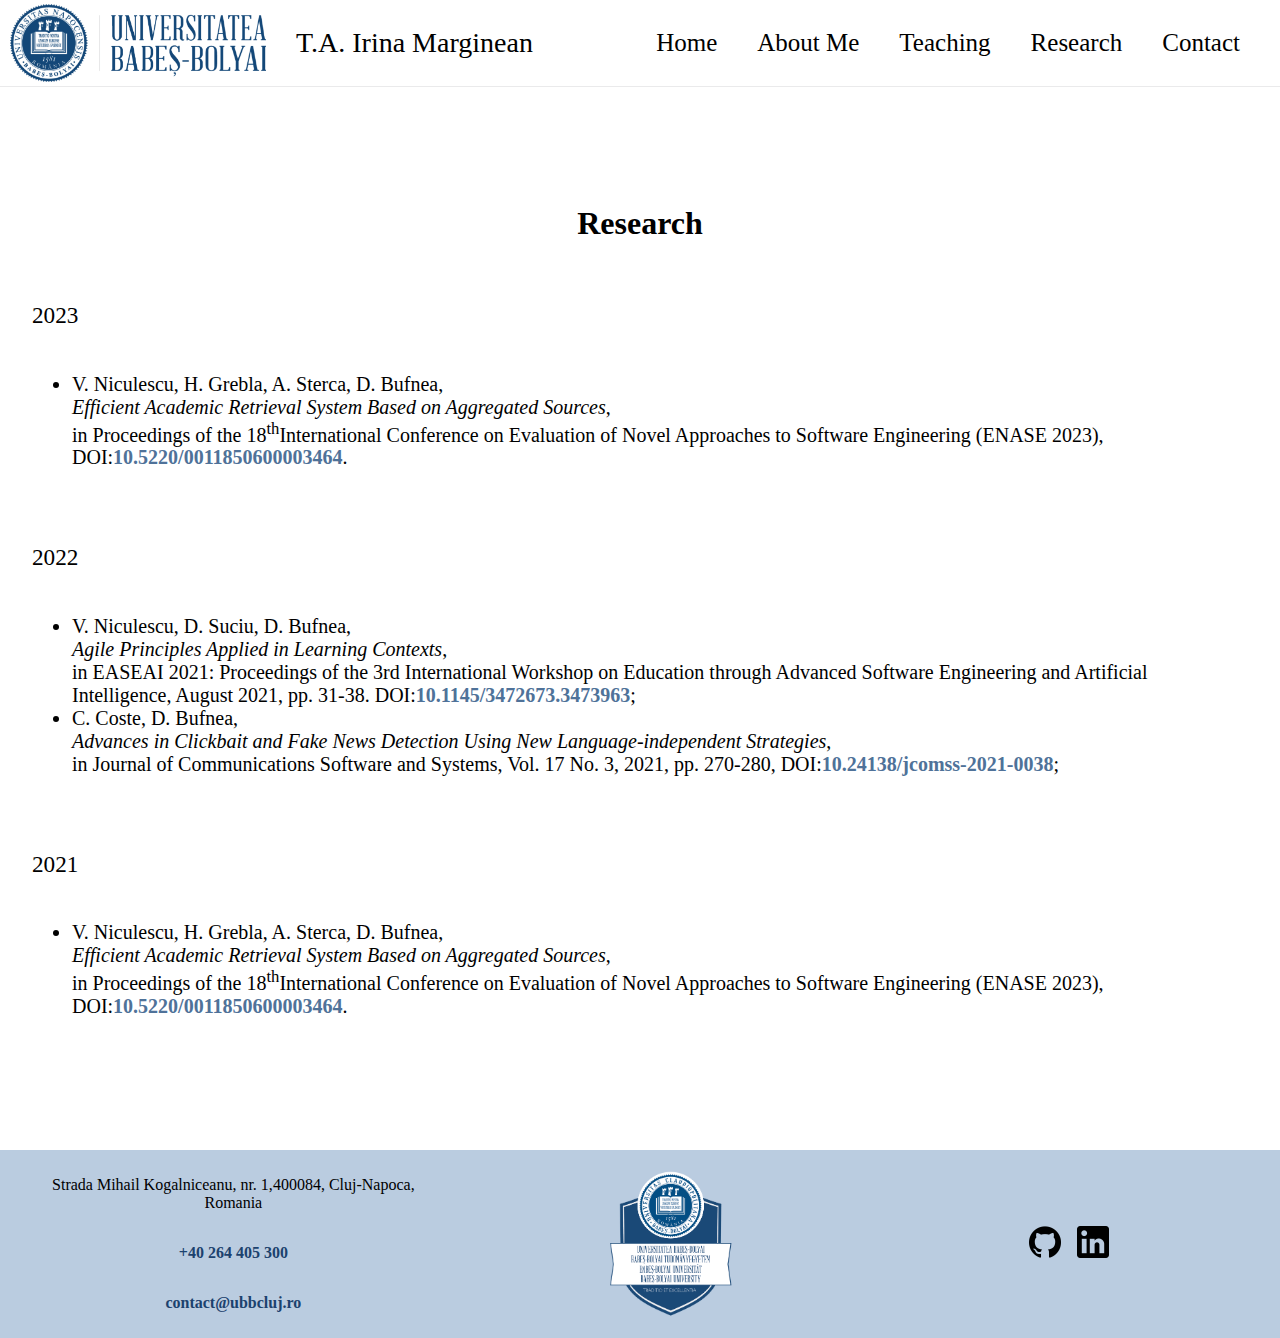
<file: pages/research.html>
<!DOCTYPE html><html lang="en"><head><title>Contact - T.A. Irina Marginean</title><link rel="stylesheet" href="../index.css"><link rel="stylesheet" href="experience.css"><link rel="icon" href="../images/logo.jpeg"><meta http-equiv="Content-Type" content="text/html;charset=UTF-8"><meta name="viewport" content="width=device-width"></head><body class="content"><header><nav class="navbar"><div class="navbar-left"><img src="../images/ubb.png" class="navbar-logo" alt="UBB logo"><a class="navbar-name" href="#">T.A. Irina Marginean</a></div><div><ul class="navbar-list"><li class="navbar-item"><a class="navbar-item link" href="../index.html">Home</a></li><li class="navbar-item"><div class="dropdown"><button class="dropdown-btn navbar-item link">About Me</button><div class="dropdown-content"><a href="education.html">Education</a><a href="experience.html">Professional Experience</a></div></div></li><li class="navbar-item"><div class="dropdown"><button class="dropdown-btn navbar-item link">Teaching</button><div class="dropdown-content"><a href="wp.html">Web Programming</a><a href="db.html">Database Management Systems</a><a href="pp.html">Parallel Programming</a><a href="dm.html">Data Mining</a></div></div></li><li class="navbar-item"><a class="navbar-item link" href="research.html">Research</a></li><li class="navbar-item"><a class="navbar-item link" href="contact.html">Contact</a></li></ul><div class="hamburger"><span class="bar"></span><span class="bar"></span><span class="bar"></span></div></div></nav></header><div class="experience-container"><h1>Research</h1><div class="experience-card"><p>2023<br></p><ul class="experience-points"><li class="experience-li">V. Niculescu, H. Grebla, A. Sterca, D. Bufnea,<br><em>Efficient Academic Retrieval System Based on Aggregated Sources</em>,<br>in Proceedings of the 18<sup>th</sup>International Conference on Evaluation of Novel Approaches to Software Engineering (ENASE 2023), DOI:<a href="https://doi.org/10.5220/0011850600003464" target="_blank" rel="noopener">10.5220/0011850600003464</a>.</li></ul></div><div class="experience-card"><p>2022<br></p><ul class="experience-points"><li class="experience-li">V. Niculescu, D. Suciu, D. Bufnea,<br><em>Agile Principles Applied in Learning Contexts</em>,<br>in EASEAI 2021: Proceedings of the 3rd International Workshop on Education through Advanced Software Engineering and Artificial Intelligence, August 2021, pp. 31-38. DOI:<a href="https://doi.org/10.1145/3472673.3473963" target="_blank" rel="noopener">10.1145/3472673.3473963</a>;</li><li class="experience-li">C. Coste, D. Bufnea,<br><em>Advances in Clickbait and Fake News Detection Using New Language-independent Strategies</em>,<br>in Journal of Communications Software and Systems, Vol. 17 No. 3, 2021, pp. 270-280, DOI:<a href="https://doi.org/10.24138/jcomss-2021-0038" target="_blank" rel="noopener">10.24138/jcomss-2021-0038</a>;</li></ul></div><div class="experience-card"><p>2021<br></p><ul class="experience-points"><li class="experience-li">V. Niculescu, H. Grebla, A. Sterca, D. Bufnea,<br><em>Efficient Academic Retrieval System Based on Aggregated Sources</em>,<br>in Proceedings of the 18<sup>th</sup>International Conference on Evaluation of Novel Approaches to Software Engineering (ENASE 2023), DOI:<a href="https://doi.org/10.5220/0011850600003464" target="_blank" rel="noopener">10.5220/0011850600003464</a>.</li></ul></div></div><div class="content-footer"><footer class="footer-section"><div class="left"><div><p><span>Strada Mihail Kogalniceanu, nr. 1,</span>400084, Cluj-Napoca, Romania</p></div><div><p><a href="tel:0751865264">+40 264 405 300</a></p></div><div><p><a href="mailto:support@company.com">contact@ubbcluj.ro</a></p></div></div><div class="middle"><img src="../images/ubb_logo_2.png" class="logo" alt="UBB"></div><div class="right"><a href="https://github.com/irinamarginean"><img src="../images/github.png" alt="GitHub profile"></a><a href="https://www.linkedin.com/in/teodora-irina-m%C4%83rginean/"><img src="../images/linkedin.png" alt="LinkedIn profile"></a></div></footer></div><script src="../index.js"></script></body></html>
</file>
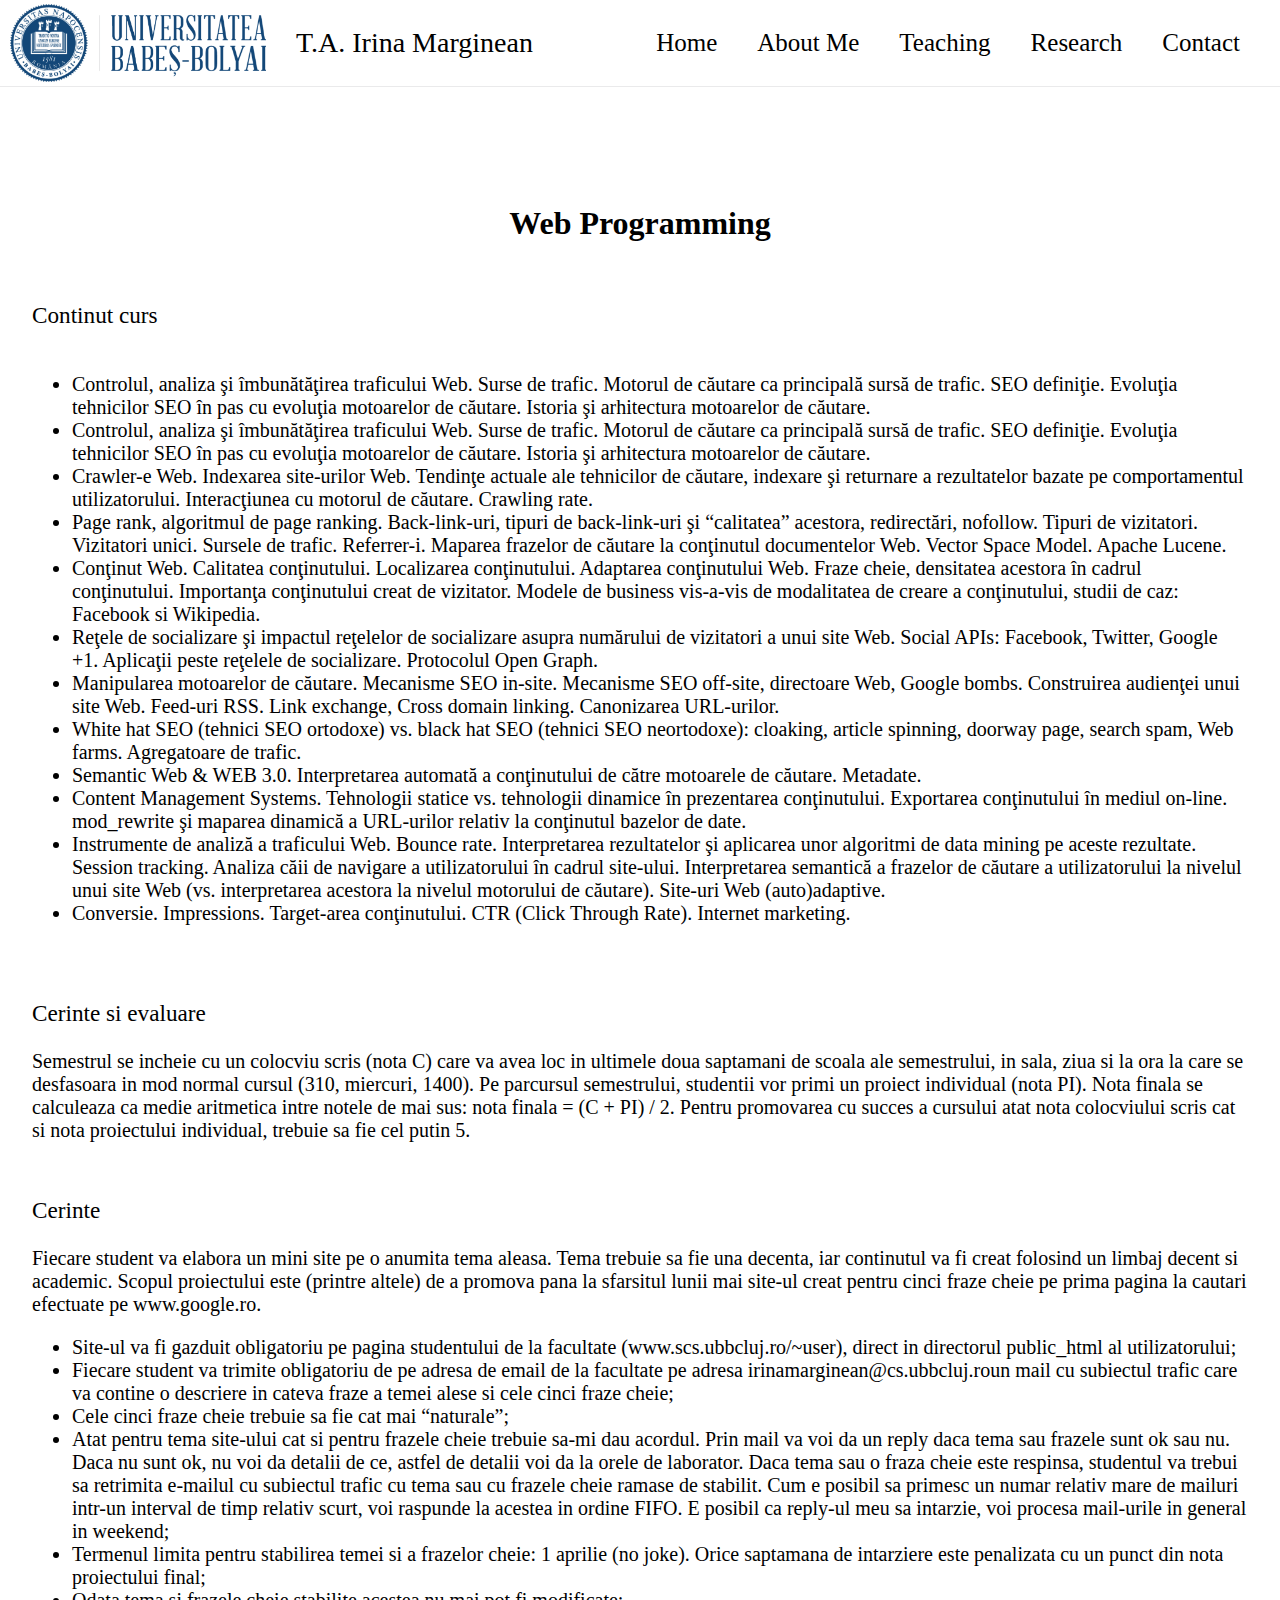
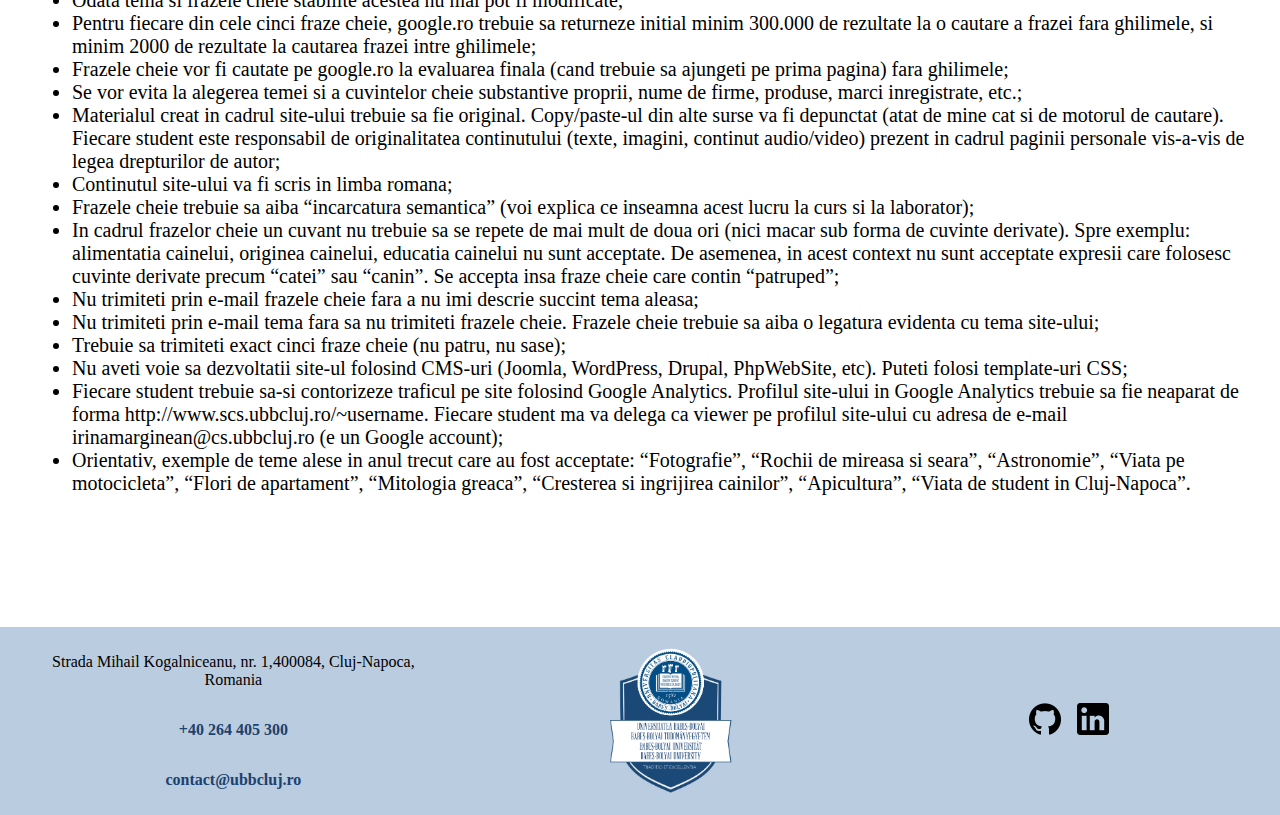
<file: pages/wp.html>
<!DOCTYPE html><html lang="en"><head><title>Contact - T.A. Irina Marginean</title><link rel="stylesheet" href="../index.css"><link rel="stylesheet" href="experience.css"><link rel="icon" href="../images/logo.jpeg"><meta http-equiv="Content-Type" content="text/html;charset=UTF-8"><meta name="viewport" content="width=device-width"></head><body class="content"><header><nav class="navbar"><div class="navbar-left"><img src="../images/ubb.png" class="navbar-logo" alt="UBB logo"><a class="navbar-name" href="#">T.A. Irina Marginean</a></div><div><ul class="navbar-list"><li class="navbar-item"><a class="navbar-item link" href="../index.html">Home</a></li><li class="navbar-item"><div class="dropdown"><button class="dropdown-btn navbar-item link">About Me</button><div class="dropdown-content"><a href="education.html">Education</a><a href="experience.html">Professional Experience</a></div></div></li><li class="navbar-item"><div class="dropdown"><button class="dropdown-btn navbar-item link">Teaching</button><div class="dropdown-content"><a href="wp.html">Web Programming</a><a href="db.html">Database Management Systems</a><a href="pp.html">Parallel Programming</a><a href="dm.html">Data Mining</a></div></div></li><li class="navbar-item"><a class="navbar-item link" href="research.html">Research</a></li><li class="navbar-item"><a class="navbar-item link" href="contact.html">Contact</a></li></ul><div class="hamburger"><span class="bar"></span><span class="bar"></span><span class="bar"></span></div></div></nav></header><div class="experience-container"><h1>Web Programming</h1><div class="experience-card"><p>Continut curs<br></p><ul class="experience-points"><li class="experience-li">Controlul, analiza şi îmbunătăţirea traficului Web. Surse de trafic. Motorul de căutare ca principală sursă de trafic. SEO definiţie. Evoluţia tehnicilor SEO în pas cu evoluţia motoarelor de căutare. Istoria şi arhitectura motoarelor de căutare.</li><li class="experience-li">Controlul, analiza şi îmbunătăţirea traficului Web. Surse de trafic. Motorul de căutare ca principală sursă de trafic. SEO definiţie. Evoluţia tehnicilor SEO în pas cu evoluţia motoarelor de căutare. Istoria şi arhitectura motoarelor de căutare.</li><li class="experience-li">Crawler-e Web. Indexarea site-urilor Web. Tendinţe actuale ale tehnicilor de căutare, indexare şi returnare a rezultatelor bazate pe comportamentul utilizatorului. Interacţiunea cu motorul de căutare. Crawling rate.</li><li class="experience-li">Page rank, algoritmul de page ranking. Back-link-uri, tipuri de back-link-uri şi “calitatea” acestora, redirectări, nofollow. Tipuri de vizitatori. Vizitatori unici. Sursele de trafic. Referrer-i. Maparea frazelor de căutare la conţinutul documentelor Web. Vector Space Model. Apache Lucene.</li><li class="experience-li">Conţinut Web. Calitatea conţinutului. Localizarea conţinutului. Adaptarea conţinutului Web. Fraze cheie, densitatea acestora în cadrul conţinutului. Importanţa conţinutului creat de vizitator. Modele de business vis-a-vis de modalitatea de creare a conţinutului, studii de caz: Facebook si Wikipedia.</li><li class="experience-li">Reţele de socializare şi impactul reţelelor de socializare asupra numărului de vizitatori a unui site Web. Social APIs: Facebook, Twitter, Google +1. Aplicaţii peste reţelele de socializare. Protocolul Open Graph.</li><li class="experience-li">Manipularea motoarelor de căutare. Mecanisme SEO in-site. Mecanisme SEO off-site, directoare Web, Google bombs. Construirea audienţei unui site Web. Feed-uri RSS. Link exchange, Cross domain linking. Canonizarea URL-urilor.</li><li class="experience-li">White hat SEO (tehnici SEO ortodoxe) vs. black hat SEO (tehnici SEO neortodoxe): cloaking, article spinning, doorway page, search spam, Web farms. Agregatoare de trafic.</li><li class="experience-li">Semantic Web &amp; WEB 3.0. Interpretarea automată a conţinutului de către motoarele de căutare. Metadate.</li><li class="experience-li">Content Management Systems. Tehnologii statice vs. tehnologii dinamice în prezentarea conţinutului. Exportarea conţinutului în mediul on-line. mod_rewrite şi maparea dinamică a URL-urilor relativ la conţinutul bazelor de date.</li><li class="experience-li">Instrumente de analiză a traficului Web. Bounce rate. Interpretarea rezultatelor şi aplicarea unor algoritmi de data mining pe aceste rezultate. Session tracking. Analiza căii de navigare a utilizatorului în cadrul site-ului. Interpretarea semantică a frazelor de căutare a utilizatorului la nivelul unui site Web (vs. interpretarea acestora la nivelul motorului de căutare). Site-uri Web (auto)adaptive.</li><li class="experience-li">Conversie. Impressions. Target-area conţinutului. CTR (Click Through Rate). Internet marketing.</li></ul></div><div class="experience-card"><p>Cerinte si evaluare<br></p><span class="experience-li">Semestrul se incheie cu un colocviu scris (nota C) care va avea loc in ultimele doua saptamani de scoala ale semestrului, in sala, ziua si la ora la care se desfasoara in mod normal cursul (310, miercuri, 1400). Pe parcursul semestrului, studentii vor primi un proiect individual (nota PI). Nota finala se calculeaza ca medie aritmetica intre notele de mai sus: nota finala = (C + PI) / 2. Pentru promovarea cu succes a cursului atat nota colocviului scris cat si nota proiectului individual, trebuie sa fie cel putin 5.</span></div><div class="experience-card"><p>Cerinte<br></p><span class="experience-li">Fiecare student va elabora un mini site pe o anumita tema aleasa. Tema trebuie sa fie una decenta, iar continutul va fi creat folosind un limbaj decent si academic. Scopul proiectului este (printre altele) de a promova pana la sfarsitul lunii mai site-ul creat pentru cinci fraze cheie pe prima pagina la cautari efectuate pe www.google.ro.</span><ul class="experience-points"><li class="experience-li">Site-ul va fi gazduit obligatoriu pe pagina studentului de la facultate (www.scs.ubbcluj.ro/~user), direct in directorul public_html al utilizatorului;</li><li class="experience-li">Fiecare student va trimite obligatoriu de pe adresa de email de la facultate pe adresa irinamarginean@cs.ubbcluj.roun mail cu subiectul trafic care va contine o descriere in cateva fraze a temei alese si cele cinci fraze cheie;</li><li class="experience-li">Cele cinci fraze cheie trebuie sa fie cat mai “naturale”;</li><li class="experience-li">Atat pentru tema site-ului cat si pentru frazele cheie trebuie sa-mi dau acordul. Prin mail va voi da un reply daca tema sau frazele sunt ok sau nu. Daca nu sunt ok, nu voi da detalii de ce, astfel de detalii voi da la orele de laborator. Daca tema sau o fraza cheie este respinsa, studentul va trebui sa retrimita e-mailul cu subiectul trafic cu tema sau cu frazele cheie ramase de stabilit. Cum e posibil sa primesc un numar relativ mare de mailuri intr-un interval de timp relativ scurt, voi raspunde la acestea in ordine FIFO. E posibil ca reply-ul meu sa intarzie, voi procesa mail-urile in general in weekend;</li><li class="experience-li">Termenul limita pentru stabilirea temei si a frazelor cheie: 1 aprilie (no joke). Orice saptamana de intarziere este penalizata cu un punct din nota proiectului final;</li><li class="experience-li">Odata tema si frazele cheie stabilite acestea nu mai pot fi modificate;</li><li class="experience-li">Pentru fiecare din cele cinci fraze cheie, google.ro trebuie sa returneze initial minim 300.000 de rezultate la o cautare a frazei fara ghilimele, si minim 2000 de rezultate la cautarea frazei intre ghilimele;</li><li class="experience-li">Frazele cheie vor fi cautate pe google.ro la evaluarea finala (cand trebuie sa ajungeti pe prima pagina) fara ghilimele;</li><li class="experience-li">Se vor evita la alegerea temei si a cuvintelor cheie substantive proprii, nume de firme, produse, marci inregistrate, etc.;</li><li class="experience-li">Materialul creat in cadrul site-ului trebuie sa fie original. Copy/paste-ul din alte surse va fi depunctat (atat de mine cat si de motorul de cautare). Fiecare student este responsabil de originalitatea continutului (texte, imagini, continut audio/video) prezent in cadrul paginii personale vis-a-vis de legea drepturilor de autor;</li><li class="experience-li">Continutul site-ului va fi scris in limba romana;</li><li class="experience-li">Frazele cheie trebuie sa aiba “incarcatura semantica” (voi explica ce inseamna acest lucru la curs si la laborator);</li><li class="experience-li">In cadrul frazelor cheie un cuvant nu trebuie sa se repete de mai mult de doua ori (nici macar sub forma de cuvinte derivate). Spre exemplu: alimentatia cainelui, originea cainelui, educatia cainelui nu sunt acceptate. De asemenea, in acest context nu sunt acceptate expresii care folosesc cuvinte derivate precum “catei” sau “canin”. Se accepta insa fraze cheie care contin “patruped”;</li><li class="experience-li">Nu trimiteti prin e-mail frazele cheie fara a nu imi descrie succint tema aleasa;</li><li class="experience-li">Nu trimiteti prin e-mail tema fara sa nu trimiteti frazele cheie. Frazele cheie trebuie sa aiba o legatura evidenta cu tema site-ului;</li><li class="experience-li">Trebuie sa trimiteti exact cinci fraze cheie (nu patru, nu sase);</li><li class="experience-li">Nu aveti voie sa dezvoltatii site-ul folosind CMS-uri (Joomla, WordPress, Drupal, PhpWebSite, etc). Puteti folosi template-uri CSS;</li><li class="experience-li">Fiecare student trebuie sa-si contorizeze traficul pe site folosind Google Analytics. Profilul site-ului in Google Analytics trebuie sa fie neaparat de forma http://www.scs.ubbcluj.ro/~username. Fiecare student ma va delega ca viewer pe profilul site-ului cu adresa de e-mail irinamarginean@cs.ubbcluj.ro (e un Google account);</li><li class="experience-li">Orientativ, exemple de teme alese in anul trecut care au fost acceptate: “Fotografie”, “Rochii de mireasa si seara”, “Astronomie”, “Viata pe motocicleta”, “Flori de apartament”, “Mitologia greaca”, “Cresterea si ingrijirea cainilor”, “Apicultura”, “Viata de student in Cluj-Napoca”.</li></ul></div></div><div class="content-footer"><footer class="footer-section"><div class="left"><div><p><span>Strada Mihail Kogalniceanu, nr. 1,</span>400084, Cluj-Napoca, Romania</p></div><div><p><a href="tel:0751865264">+40 264 405 300</a></p></div><div><p><a href="mailto:support@company.com">contact@ubbcluj.ro</a></p></div></div><div class="middle"><img src="../images/ubb_logo_2.png" class="logo" alt="UBB"></div><div class="right"><a href="https://github.com/irinamarginean"><img src="../images/github.png" alt="GitHub profile"></a><a href="https://www.linkedin.com/in/teodora-irina-m%C4%83rginean/"><img src="../images/linkedin.png" alt="LinkedIn profile"></a></div></footer></div><script src="../index.js"></script></body></html>
</file>
<file: index.css>
.content,.left-side{flex-direction:column;display:flex}.navbar-item,html{font-family:Georgia,serif}.content{margin:0;min-height:100vh}.flex-container{display:flex;flex-grow:1}.left-side{align-content:center;justify-content:center;align-items:center;border-right:1px solid #eaeaeb!important;border:0 solid #e5e7eb}.left-side img{border-radius:50%;width:80%;margin:2rem 0 0}.left-side .name-section h1{display:flex;flex-direction:column;align-items:center;font-size:1.6rem;font-weight:300}.left-side .name-section .name{font-size:2.6rem;font-weight:500}.main-content{display:flex;flex-direction:column;padding:5em}.main-content .info{display:flex;flex-direction:column;font-size:1.4em}.course-list{list-style:none;margin-left:-20px}.course-list a{text-decoration:none;color:#4f7299;font-weight:700;font-style:normal}.dropdown-content a,.navbar-item,.navbar-name{color:#000;text-decoration:none}.navbar{height:max-content;display:flex;flex-direction:row;align-content:flex-end;justify-content:space-between;align-items:center;border-bottom:1px solid #eaeaeb!important}.navbar-left,.navbar-list{display:flex;align-items:center}.navbar-logo{width:16rem;padding:4px 10px}.navbar-name{padding:2px 20px;font-size:1.75em}.navbar-list{list-style-type:none}.navbar-item{padding:5px 20px 5px 0;font-size:1.25em}.navbar-item.link.active,.navbar-item:hover{color:#4f7299}.dropdown-btn{background:0 0;color:inherit;border:none;cursor:pointer;outline:inherit}.dropdown-content{display:none;position:absolute;background-color:#fff;min-width:160px;box-shadow:0 8px 16px 0 rgba(0,0,0,.2);z-index:1}.dropdown-content a{float:none;padding:12px 16px;display:block;text-align:center}.dropdown-content a:hover{background-color:#ddd;color:#040c19}.dropdown:hover .dropdown-content{display:block;margin-left:-50px}.hamburger{display:none;cursor:pointer}.bar{display:block;width:25px;height:3px;margin:5px 0 0;-webkit-transition:.3s ease-in-out;transition:.3s ease-in-out;background-color:#1c426e}.content-footer{width:100%;background-color:#bacce0;bottom:0;margin-top:auto}.footer-section{display:flex;align-content:center;align-items:center;justify-content:space-around}.footer-section .left,.footer-section .middle,.footer-section .right{width:33%;display:flex;justify-content:center;align-items:center;margin:10px 0}.footer-section .left{flex-direction:column;text-align:center;margin:10px 30px}.footer-section .left a{font-style:normal;text-decoration:none;color:#1c426e;font-weight:600}.footer-section .logo,.footer-section .middle,.footer-section .right{width:33%}.footer-section .right img{width:2em;padding:0 1em 0 0}@media (max-width:980px){.hamburger{display:block;background-color:#fff;margin:0 20px;height:24px}.hamburger.active .bar:nth-child(2){opacity:0}.hamburger.active .bar:first-child{transform:translateY(8px) rotate(45deg)}.hamburger.active .bar:nth-child(3){transform:translateY(-8px) rotate(-45deg)}.navbar-list{position:fixed;left:-100%;top:50px;gap:0;flex-direction:column;width:100%;text-align:center;transition:.3s}.navbar-item{margin:16px 0}.navbar-list.active{left:0;background-color:#1c426e;color:#fff;opacity:90%}.navbar-list.active a,.navbar-list.active button{color:#fff}.navbar-list.active .dropdown-content{background-color:#0b2849;opacity:100%}.navbar-list.active .dropdown-content a:hover{background-color:#7b97b8}}@media (max-width:700px){.footer-section{display:flex;flex-direction:column;transition:.3s}.flex-container{flex-direction:column;transition:.3s}.left-side{border:0 solid #e5e7eb;border-bottom:1px solid #eaeaeb!important}}@media (max-width:320px){.content,.flex-container,.footer-section{width:320px}}
</file>
<file: pages/contacts.css>
.contacts-container{display:flex;flex-grow:1;flex-direction:column;align-items:center;border:0 solid #e5e7eb;padding:6rem 0}.contact-card{display:flex;flex-direction:column;align-items:center;padding:1rem 0;max-width:30%;font-size:1.25rem;text-align:center}.contact-card p{font-size:1.45rem}.contact-card a{text-decoration:none;color:#4f7299;font-weight:700;font-style:normal}@media (max-width:1130px){.hamburger{display:block;background-color:#fff;margin:0 20px;height:24px}.hamburger.active .bar:nth-child(2){opacity:0}.hamburger.active .bar:first-child{transform:translateY(8px) rotate(45deg)}.hamburger.active .bar:nth-child(3){transform:translateY(-8px) rotate(-45deg)}.navbar-list{position:fixed;left:-100%;top:50px;gap:0;flex-direction:column;width:100%;text-align:center;transition:.3s}.navbar-item{margin:16px 0}.navbar-list.active{left:0;background-color:#1c426e;color:#fff;opacity:90%}.navbar-list.active a,.navbar-list.active button{color:#fff}.navbar-list.active .dropdown-content{background-color:#0b2849;opacity:100%}.navbar-list.active .dropdown-content a:hover{background-color:#7b97b8}}@media (max-width:700px){.footer-section{display:flex;flex-direction:column;transition:.3s}.flex-container{flex-direction:column;transition:.3s}.left-side{border:0 solid #e5e7eb;border-bottom:1px solid #eaeaeb!important}}@media (max-width:495px){.navbar-left{flex-direction:column;align-items:stretch}.navbar-list.active{margin-top:40px}}
</file>
<file: pages/experience.css>
.experience-container{display:flex;flex-grow:1;flex-direction:column;border:0 solid #e5e7eb;padding:6rem 0}.experience-container h1{align-self:center}.experience-card{display:flex;flex-direction:column;align-items:flex-start;padding:1rem 2rem;font-size:1.25rem;text-align:start}.experience-points{display:flex;flex-direction:column}.experience-card p{display:flex;font-size:1.45rem;align-items:flex-start!important}.experience-card a{text-decoration:none;color:#4f7299;font-weight:700;font-style:normal}@media (max-width:1130px){.hamburger{display:block;background-color:#fff;margin:0 20px;height:24px}.hamburger.active .bar:nth-child(2){opacity:0}.hamburger.active .bar:first-child{transform:translateY(8px) rotate(45deg)}.hamburger.active .bar:nth-child(3){transform:translateY(-8px) rotate(-45deg)}.navbar-list{position:fixed;left:-100%;top:50px;gap:0;flex-direction:column;width:100%;text-align:center;transition:.3s}.navbar-item{margin:16px 0}.navbar-list.active{left:0;background-color:#1c426e;color:#fff;opacity:90%}.navbar-list.active a,.navbar-list.active button{color:#fff}.navbar-list.active .dropdown-content{background-color:#0b2849;opacity:100%}.navbar-list.active .dropdown-content a:hover{background-color:#7b97b8}}@media (max-width:700px){.footer-section{display:flex;flex-direction:column;transition:.3s}.flex-container{flex-direction:column;transition:.3s}.left-side{border:0 solid #e5e7eb;border-bottom:1px solid #eaeaeb!important}}@media (max-width:495px){.navbar-left{flex-direction:column;align-items:stretch}.navbar-list.active{margin-top:40px}}
</file>
<file: pages/education.css>
.education-container{display:flex;flex-grow:1;flex-direction:column;border:0 solid #e5e7eb;padding:6rem 0}.education-container h1{align-self:center}.education-card{display:flex;flex-direction:column;align-items:flex-start;padding:1rem 2rem;font-size:1.25rem;text-align:start}.education-points{display:flex;flex-direction:column}.education-card p{display:flex;font-size:1.45rem;align-items:flex-start!important}.education-card a{text-decoration:none;color:#4f7299;font-weight:700;font-style:normal}@media (max-width:1130px){.hamburger{display:block;background-color:#fff;margin:0 20px;height:24px}.hamburger.active .bar:nth-child(2){opacity:0}.hamburger.active .bar:first-child{transform:translateY(8px) rotate(45deg)}.hamburger.active .bar:nth-child(3){transform:translateY(-8px) rotate(-45deg)}.navbar-list{position:fixed;left:-100%;top:50px;gap:0;flex-direction:column;width:100%;text-align:center;transition:.3s}.navbar-item{margin:16px 0}.navbar-list.active{left:0;background-color:#1c426e;color:#fff;opacity:90%}.navbar-list.active a,.navbar-list.active button{color:#fff}.navbar-list.active .dropdown-content{background-color:#0b2849;opacity:100%}.navbar-list.active .dropdown-content a:hover{background-color:#7b97b8}}@media (max-width:700px){.footer-section{display:flex;flex-direction:column;transition:.3s}.flex-container{flex-direction:column;transition:.3s}.left-side{border:0 solid #e5e7eb;border-bottom:1px solid #eaeaeb!important}}@media (max-width:495px){.navbar-left{flex-direction:column;align-items:stretch}.navbar-list.active{margin-top:40px}}
</file>
